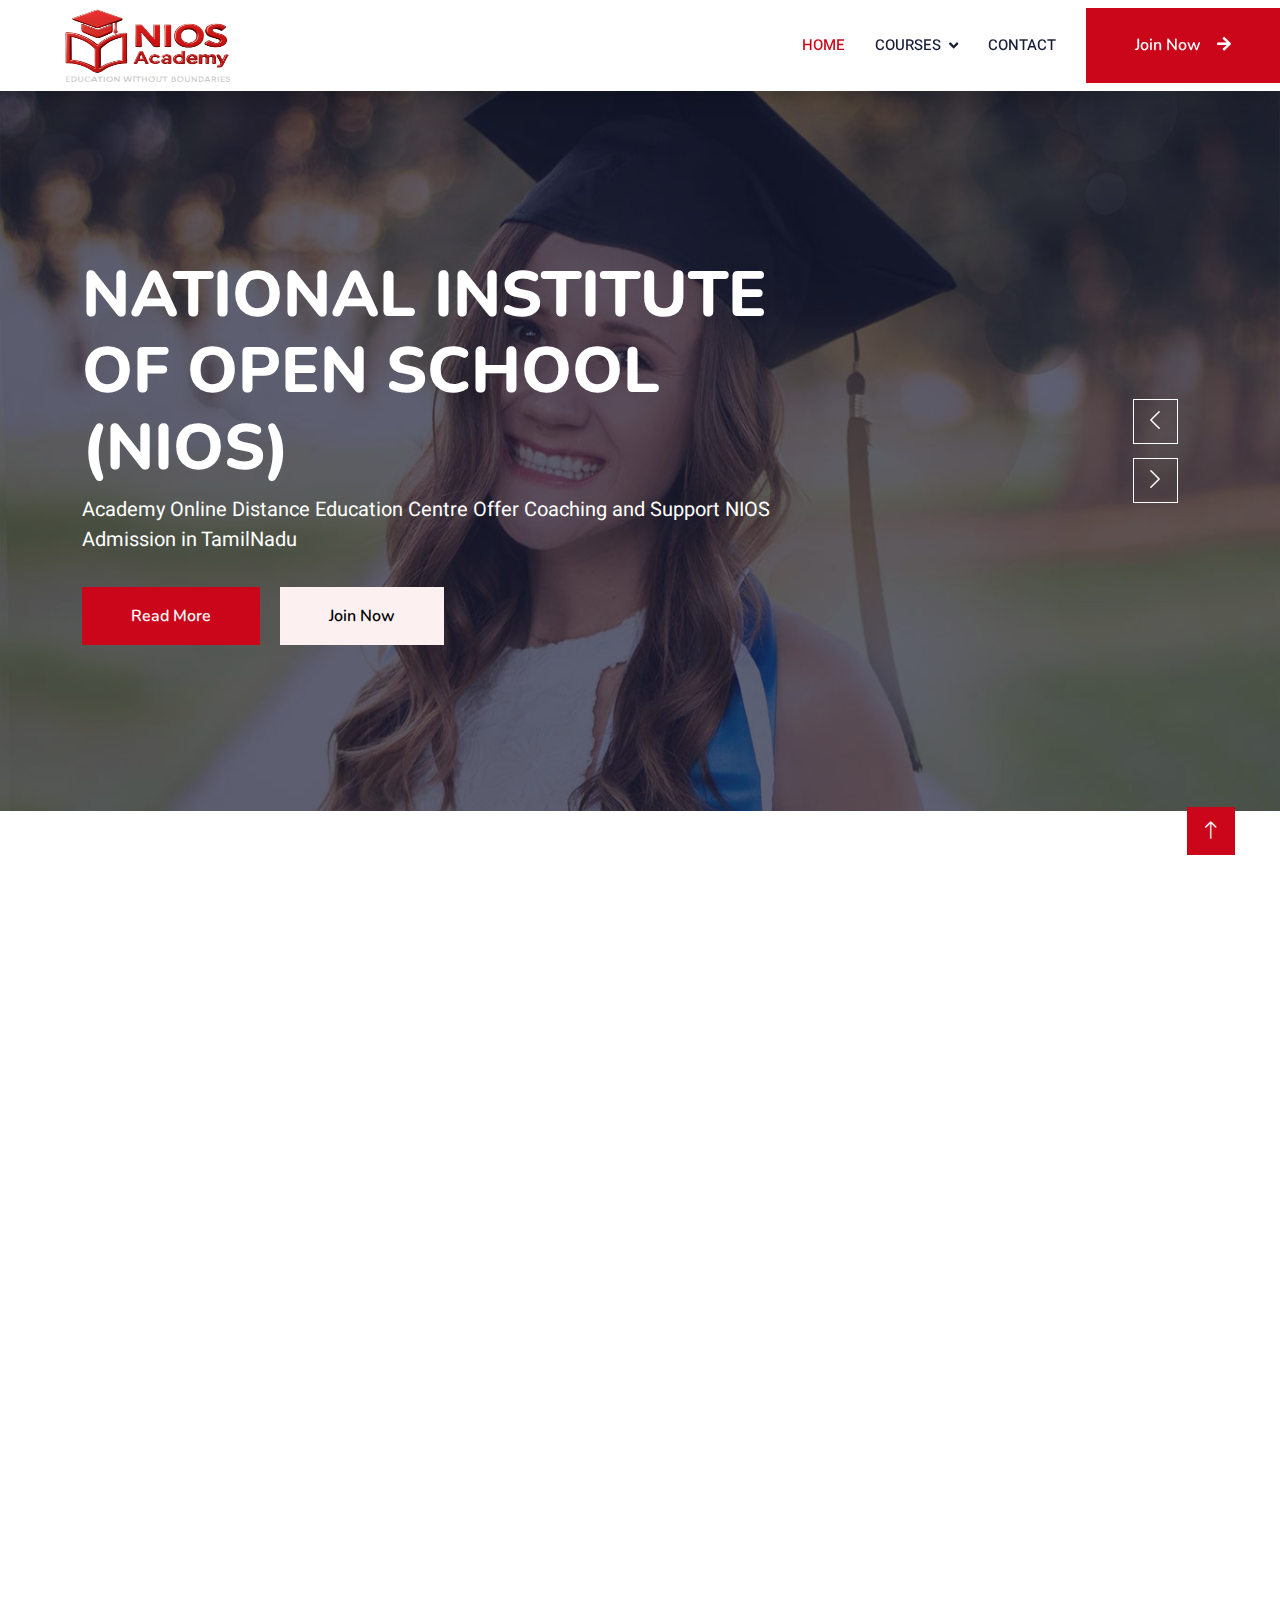
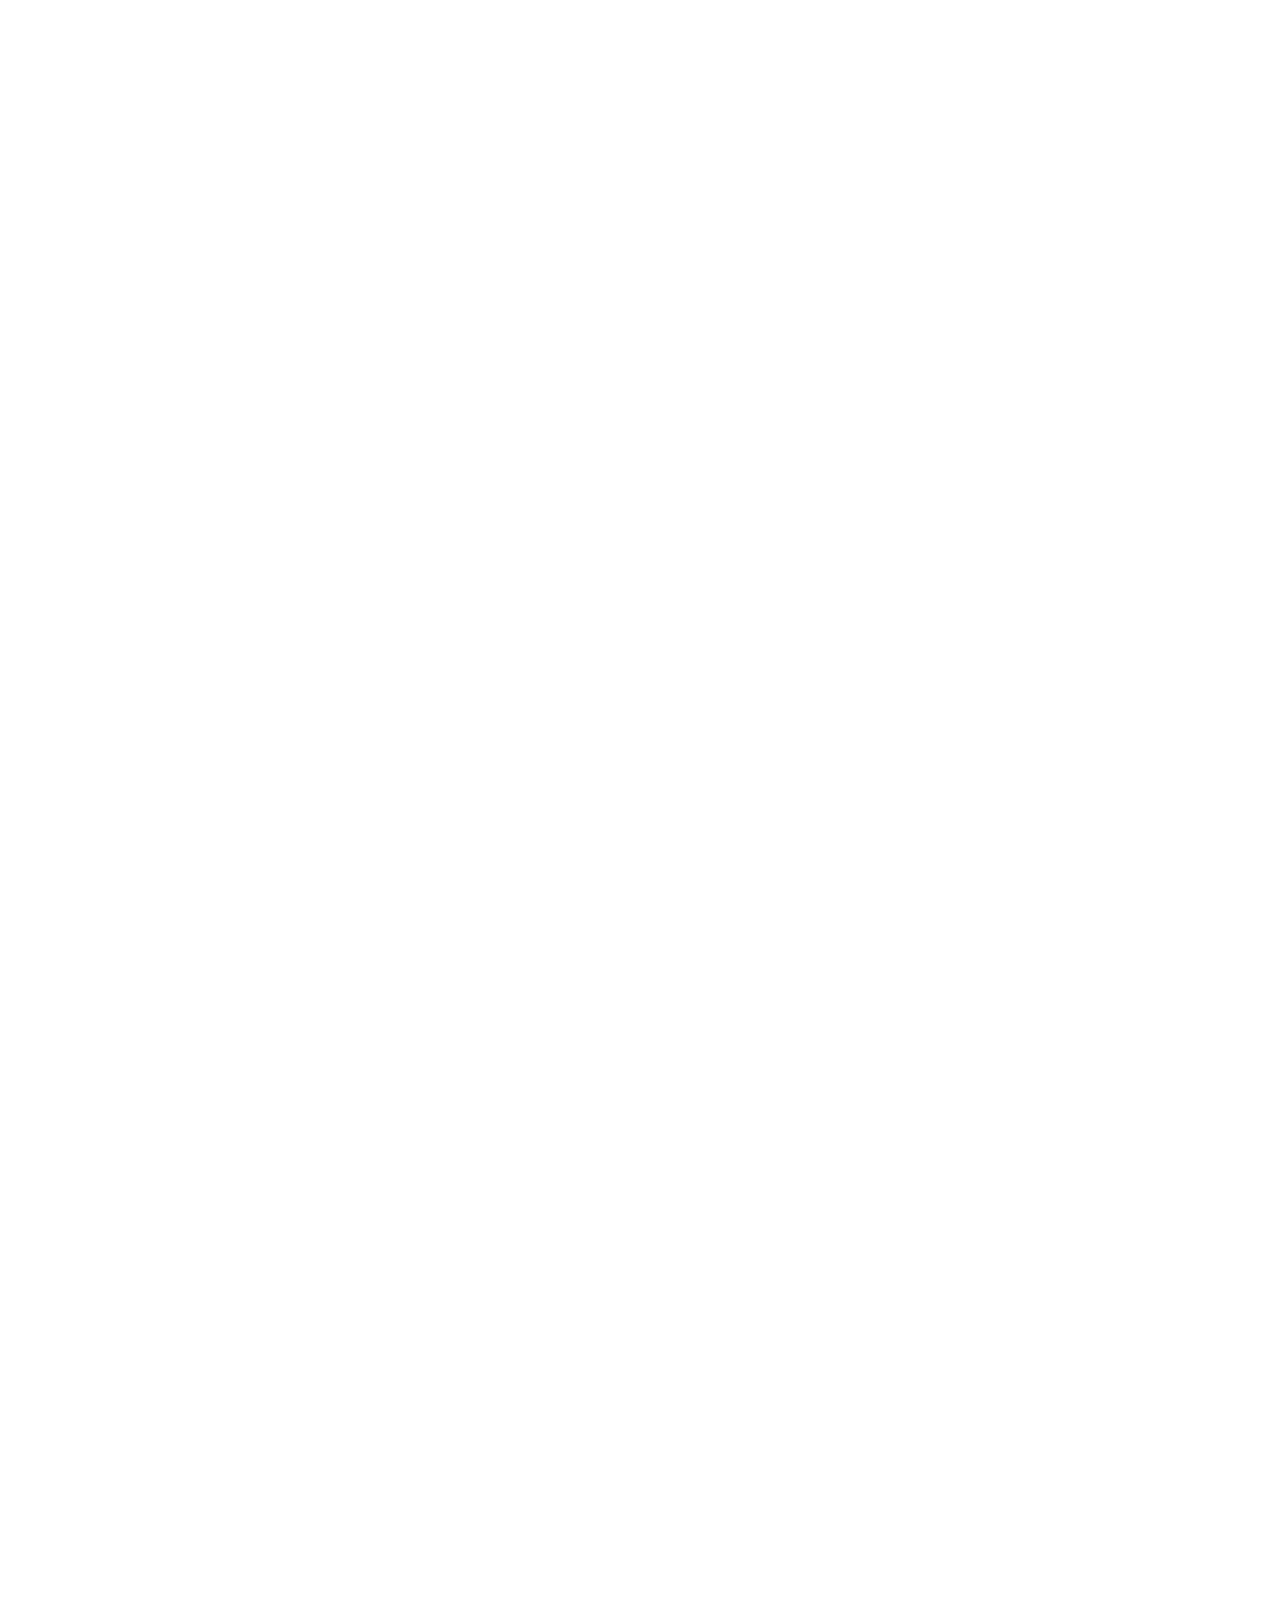
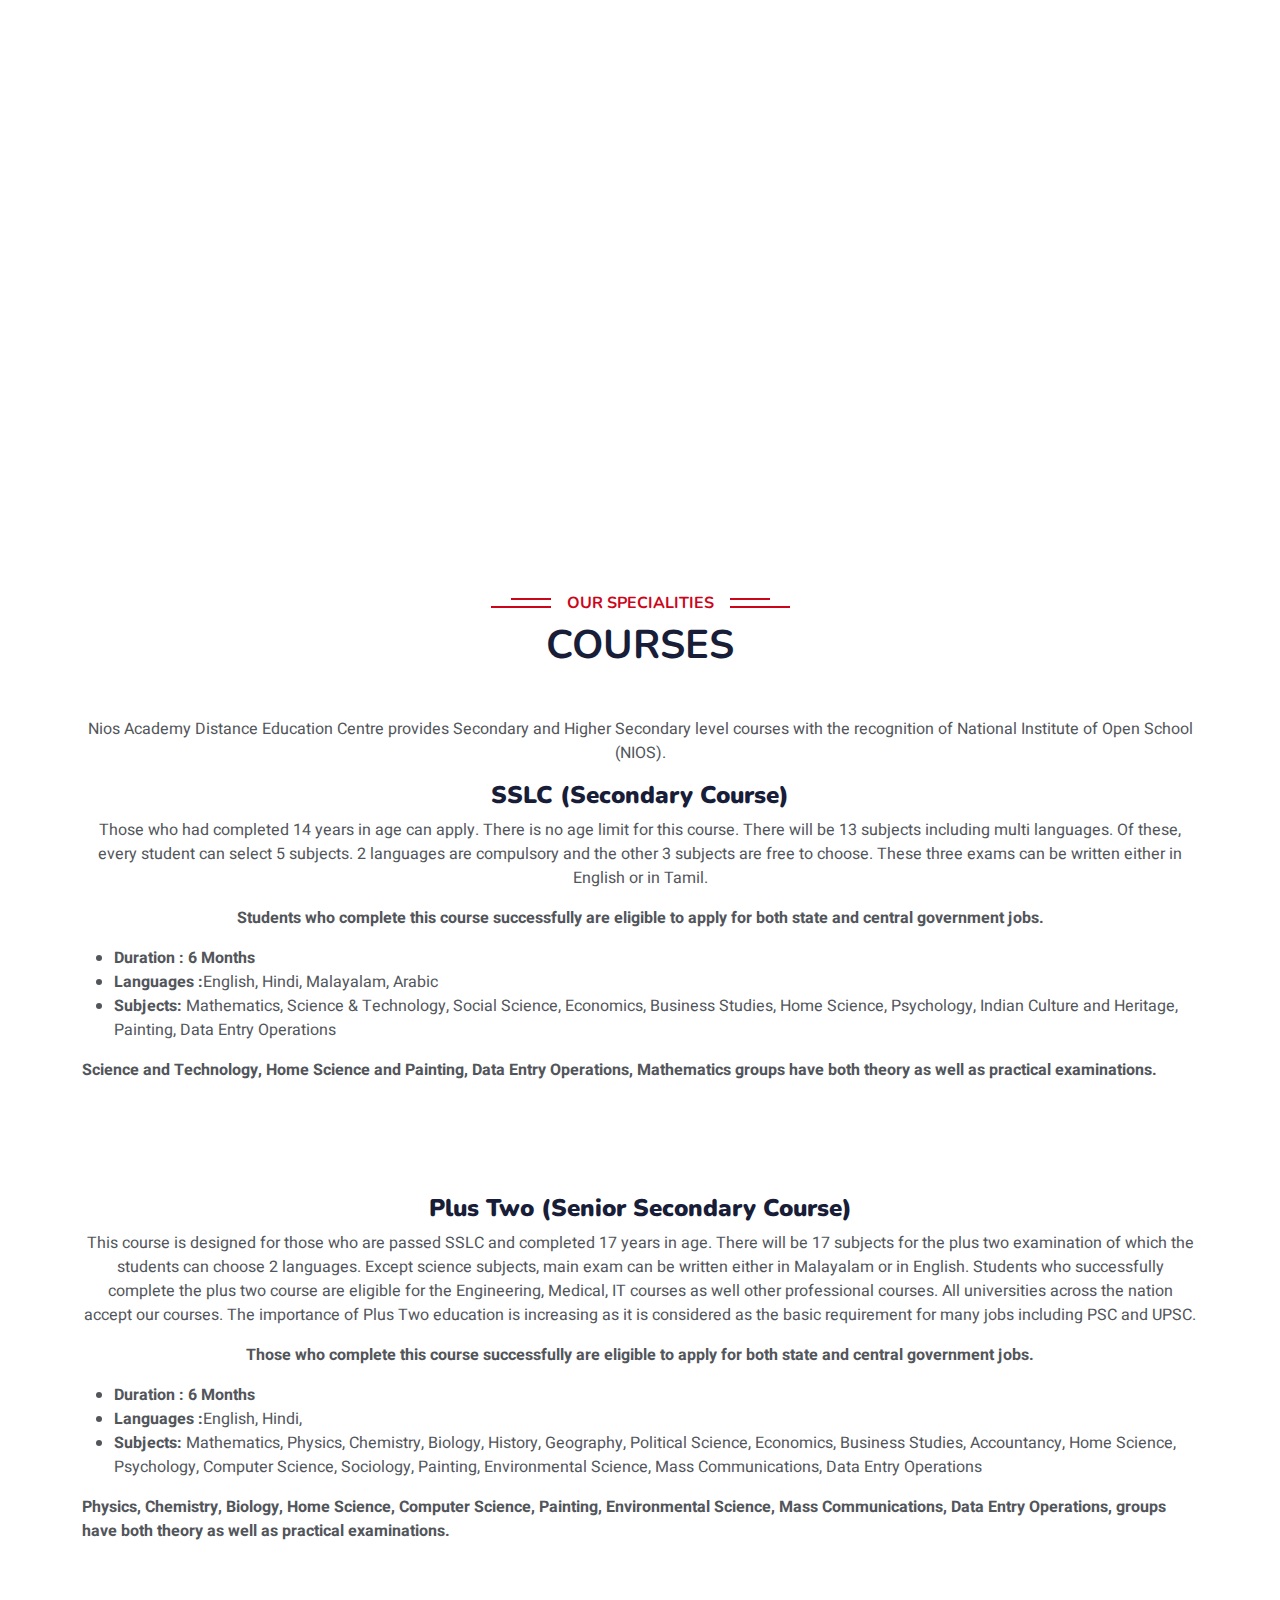
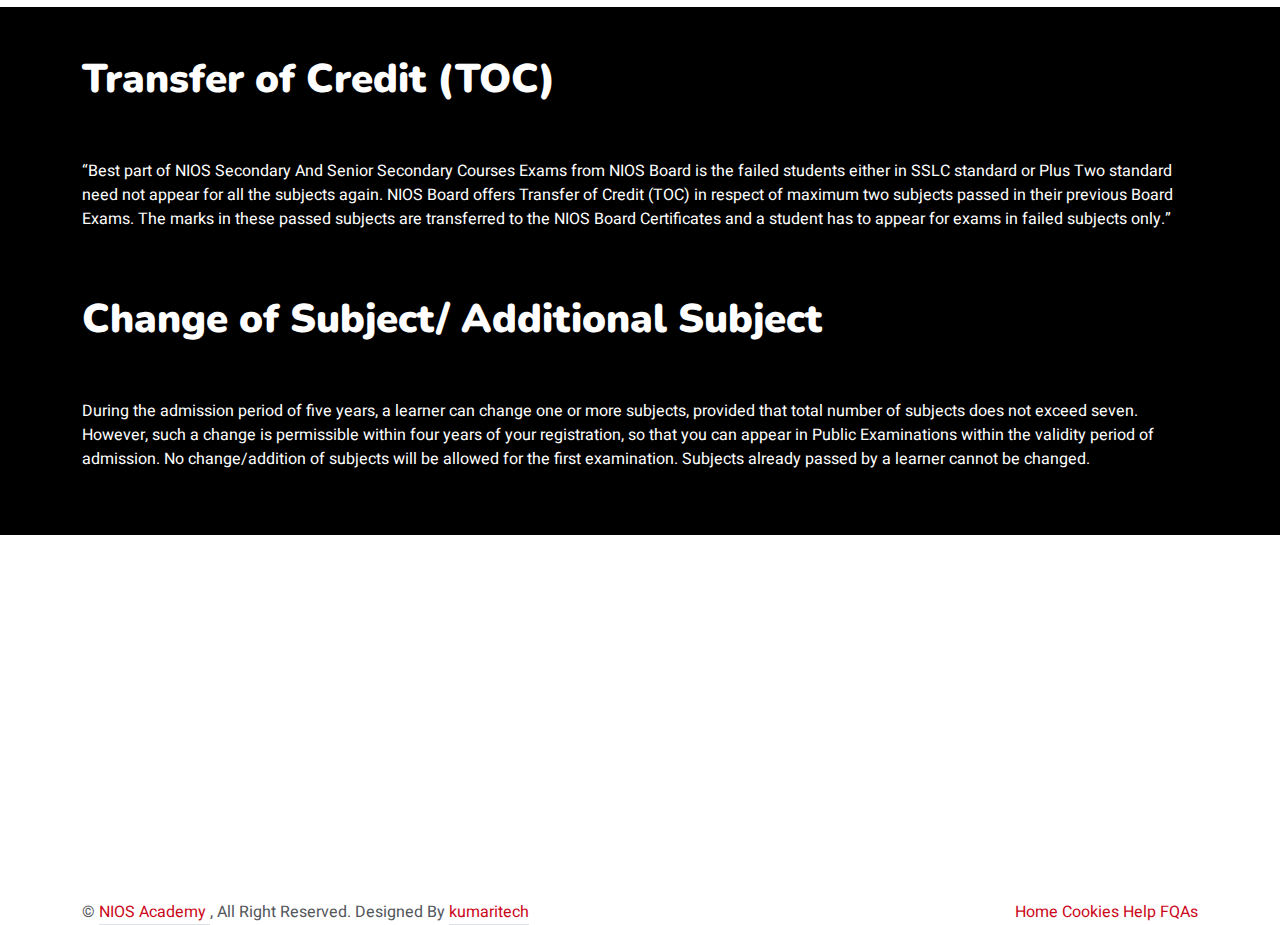
<file: index.html>
<!DOCTYPE html>
<html lang="en">

<head>
    <meta charset="utf-8">
    <title>Nios Academy</title>
    <meta content="width=device-width, initial-scale=1.0" name="viewport">
    <meta content="" name="keywords">
    <meta content="" name="description">

    <!-- Favicon -->
    <link href="img/nios-logo.png" rel="icon">

    <!-- Google Web Fonts -->
    <link rel="preconnect" href="https://fonts.googleapis.com">
    <link rel="preconnect" href="https://fonts.gstatic.com" crossorigin>
    <link href="https://fonts.googleapis.com/css2?family=Heebo:wght@400;500;600&family=Nunito:wght@600;700;800&display=swap" rel="stylesheet">

    <!-- Icon Font Stylesheet -->
    <link href="https://cdnjs.cloudflare.com/ajax/libs/font-awesome/5.10.0/css/all.min.css" rel="stylesheet">
    <link href="https://cdn.jsdelivr.net/npm/bootstrap-icons@1.4.1/font/bootstrap-icons.css" rel="stylesheet">

    <!-- Libraries Stylesheet -->
    <link href="lib/animate/animate.min.css" rel="stylesheet">
    <link href="lib/owlcarousel/assets/owl.carousel.min.css" rel="stylesheet">

    <!-- Customized Bootstrap Stylesheet -->
    <link href="css/bootstrap.min.css" rel="stylesheet">

    <!-- Template Stylesheet -->
    <link href="css/style.css" rel="stylesheet">
</head>

<body>
    <!-- Spinner Start -->
    <div id="spinner" class="show bg-white position-fixed translate-middle w-100 vh-100 top-50 start-50 d-flex align-items-center justify-content-center">
        <div class="spinner-border text-primary" style="width: 3rem; height: 3rem;" role="status">
            <span class="sr-only">Loading...</span>
        </div>
    </div>
    <!-- Spinner End -->


    <!-- Navbar Start -->
    <nav class="navbar navbar-expand-lg bg-white navbar-light shadow sticky-top p-20">
        <a href="index.html" class="navbar-brand d-flex align-items-center px-4 px-lg-5">
           <h2 class="m-0 text-primary">
                <img style="width: 200px; height: 80px;" src="./img/nios-logo.png" alt="">
            </h2>   
        </a>
        <button type="button" class="navbar-toggler me-4" data-bs-toggle="collapse" data-bs-target="#navbarCollapse">
            <span class="navbar-toggler-icon"></span>
        </button>
        <div class="collapse navbar-collapse" id="navbarCollapse">
            <div class="navbar-nav ms-auto p-4 p-lg-0">
                <a href="index.html" class="nav-item nav-link active">Home</a>
                <!-- <a href="#" class="nav-item nav-link">About</a> -->
                <!-- <a href="" class="nav-item nav-link">Courses</a> -->
                <div class="nav-item dropdown">
                    <a href="#" class="nav-link dropdown-toggle" data-bs-toggle="dropdown">Courses</a>
                    <div class="dropdown-menu fade-down m-0">
                        <a href="https://www.stjosephinstitute.in/program.html" class="dropdown-item">NIOS - 10th / 12th</a>
                        <a href="https://www.stjosephinstitute.in/program.html" class="dropdown-item">Degree</a>
                        <a href="https://www.stjosephinstitute.in/program.html" class="dropdown-item">Online UG/PG</a>
                    </div>
                </div>
                <a href="contact.html" class="nav-item nav-link">Contact</a>
            </div>
            <a href="" class="btn btn-primary py-4 px-lg-5 d-none d-lg-block">Join Now<i class="fa fa-arrow-right ms-3"></i></a>
        </div>
    </nav>
    <!-- Navbar End -->


    <!-- Carousel Start -->
    <div class="container-fluid p-0 mb-5">
        <div class="owl-carousel header-carousel position-relative">
            <div class="owl-carousel-item position-relative">
                <img class="img-fluid" src="img/carousel-1.jpg" alt="">
                <div class="position-absolute top-0 start-0 w-100 h-100 d-flex align-items-center" style="background: rgba(24, 29, 56, .7);">
                    <div class="container">
                        <div class="row justify-content-start">
                            <div class="col-sm-10 col-lg-8">
                                <!-- <h5 class="text-primary text-uppercase mb-3 animated slideInDown">Best Online Courses</h5> -->
                                <h1 class="display-3 text-white animated slideInDown">
NATIONAL INSTITUTE OF OPEN SCHOOL (NIOS)
</h1>
                                <p class="fs-5 text-white mb-4 pb-2">Academy Online Distance Education Centre Offer Coaching and Support NIOS Admission in TamilNadu</p>
                                <a href="https://www.stjosephinstitute.in/program.html" class="btn btn-primary py-md-3 px-md-5 me-3 animated slideInLeft">Read More</a>
                                <a href="" class="btn btn-light py-md-3 px-md-5 animated slideInRight">Join Now</a>
                            </div>
                        </div>
                    </div>
                </div>
            </div>
            <div class="owl-carousel-item position-relative">
                <img class="img-fluid" src="img/carousel-2.jpg" alt="">
                <div class="position-absolute top-0 start-0 w-100 h-100 d-flex align-items-center" style="background: rgba(24, 29, 56, .7);">
                    <div class="container">
                        <div class="row justify-content-start">
                         <div class="col-sm-10 col-lg-8">
                                <!-- <h5 class="text-primary text-uppercase mb-3 animated slideInDown">Best Online Courses</h5> -->
                                <h1 class="display-3 text-white animated slideInDown">
NATIONAL INSTITUTE OF OPEN SCHOOL (NIOS)
</h1>
                                <p class="fs-5 text-white mb-4 pb-2">Academy Online Distance Education Centre Offer Coaching and Support NIOS Admission in TamilNadu</p>
                                <a href="https://www.stjosephinstitute.in/program.html" class="btn btn-primary py-md-3 px-md-5 me-3 animated slideInLeft">Read More</a>
                                <a href="" class="btn btn-light py-md-3 px-md-5 animated slideInRight">Join Now</a>
                            </div>
                        </div>
                    </div>
                </div>
            </div>
        </div>
    </div>
    <!-- Carousel End -->


    <!-- Service Start -->
    <div class="container-xxl py-5">
        <div class="container">
            <div class="row g-4">
                <div class="col-lg-3 col-sm-6 wow fadeInUp" data-wow-delay="0.1s">
                    <div class="service-item text-center pt-3">
                        <div class="p-4">
                            <i class="fa fa-3x fa-graduation-cap text-primary mb-4"></i>
                            <h5 class="mb-3">Skilled Instructors</h5>
                            <p>Learn from industry experts who bring real-world experience into every lesson, ensuring you gain practical and job-ready knowledge.</p>
                        </div>
                    </div>
                </div>
                <div class="col-lg-3 col-sm-6 wow fadeInUp" data-wow-delay="0.3s">
                    <div class="service-item text-center pt-3">
                        <div class="p-4">
                            <i class="fa fa-3x fa-globe text-primary mb-4"></i>
                            <h5 class="mb-3">Online Classes</h5>
                            <p>Study anytime, anywhere with our flexible online learning platform designed for comfort, convenience, and interactive sessions.</p>
                        </div>
                    </div>
                </div>
                <div class="col-lg-3 col-sm-6 wow fadeInUp" data-wow-delay="0.5s">
                    <div class="service-item text-center pt-3">
                        <div class="p-4">
                            <i class="fa fa-3x fa-home text-primary mb-4"></i>
                            <h5 class="mb-3">Home Projects</h5>
                            <p>Apply what you learn through engaging home-based projects that strengthen your practical understanding and creativity.</p>
                        </div>
                    </div>
                </div>
                <div class="col-lg-3 col-sm-6 wow fadeInUp" data-wow-delay="0.7s">
                    <div class="service-item text-center pt-3">
                        <div class="p-4">
                            <i class="fa fa-3x fa-book-open text-primary mb-4"></i>
                            <h5 class="mb-3">Book Library</h5>
                            <p>Access a world of knowledge with our extensive online and offline library filled with study materials, guides, and reference books.</p>
                        </div>
                    </div>
                </div>
            </div>
        </div>
    </div>
    <!-- Service End -->


    <!-- About Start -->
    <div class="container-xxl py-5">
        <div class="container">
            <div class="row g-5">
                <div class="col-lg-6 wow fadeInUp" data-wow-delay="0.1s" style="min-height: 400px;">
                    <div class="position-relative h-100">
                        <img class="img-fluid position-absolute w-100 h-100" src="img/NEET_NIOS.webp" alt="" style="object-fit: cover;">
                    </div>
                </div>
                <div class="col-lg-6 wow fadeInUp" data-wow-delay="0.3s">
                    <h6 class="section-title bg-white text-start text-primary pe-3">About Us</h6>
                    <h1 class="mb-4">Welcome to Nios Academy </h1>
                    <p class="mb-4">National Institute of Open School was set up in the year November 1989. It is often abbreviated as NIOS. National Institute of Open School was known as National Open School. This is an autonomous organization following National Policy on Education 1986 by the Ministry of Education (MOE), Government of India. </p>
                    <p class="mb-4">NIOS is the best board for the students who seek admission for distance education. Along with General and Academic Courses at Secondary and Senior Secondary level, NIOS provides a number of Vocational, Life Enrichment and community-oriented courses. Also, NIOS offers Elementary level Courses via its Open Basic Education Programs (OBE).</p>
                    <div class="row gy-2 gx-4 mb-4">
                        <div class="col-sm-6">
                            <p class="mb-0"><i class="fa fa-arrow-right text-primary me-2"></i>Secondary Course</p>
                        </div>
                        <div class="col-sm-6">
                            <p class="mb-0"><i class="fa fa-arrow-right text-primary me-2"></i>    Senior Secondary Course</p>
                        </div>
                        <div class="col-sm-6">
                            <p class="mb-0"><i class="fa fa-arrow-right text-primary me-2"></i>Skilled Instructors</p>
                        </div>
                        <div class="col-sm-6">
                            <p class="mb-0"><i class="fa fa-arrow-right text-primary me-2"></i>Online Classes</p>
                        </div>
                       
                      
                    </div>
                    <a class="btn btn-primary py-3 px-5 mt-2" href="https://www.stjosephinstitute.in/program.html">Read More</a>
                </div>
            </div>
        </div>
    </div>
    <!-- About End -->


    <!-- Categories Start -->
    <div class="container-xxl py-5 category">
        <div class="container">
            <div class="text-center wow fadeInUp" data-wow-delay="0.1s">
                <h6 class="section-title bg-white text-center text-primary px-3">Categories</h6>
                <h1 class="mb-5">Courses Categories</h1>
            </div>
            <div class="row g-3">
                <div class="col-lg-7 col-md-6">
                    <div class="row g-3">
                        <div class="col-lg-12 col-md-12 wow zoomIn" data-wow-delay="0.1s">
                            <a class="position-relative d-block overflow-hidden" href="">
                                <img class="img-fluid" src="img/cat-1.jpg" alt="">
                                <div class="bg-white text-center position-absolute bottom-0 end-0 py-2 px-3" style="margin: 1px;">
                                    <h5 class="m-0">Online & Distance UG Courses</h5>
                                    <!-- <small class="text-primary">49 Courses</small> -->
                                </div>
                            </a>
                        </div>
                        <div class="col-lg-6 col-md-12 wow zoomIn" data-wow-delay="0.3s">
                            <a class="position-relative d-block overflow-hidden" href="">
                                <img class="img-fluid" src="img/cat-2.jpg" alt="">
                                <div class="bg-white text-center position-absolute bottom-0 end-0 py-2 px-3" style="margin: 1px;">
                                    <h5 class="m-0">Sr. Secondary Course</h5>
                                    <!-- <small class="text-primary">49 Courses</small> -->
                                </div>
                            </a>
                        </div>
                        <div class="col-lg-6 col-md-12 wow zoomIn" data-wow-delay="0.5s">
                            <a class="position-relative d-block overflow-hidden" href="">
                                <img class="img-fluid" src="img/cat-3.jpg" alt="">
                                <div class="bg-white text-center position-absolute bottom-0 end-0 py-2 px-3" style="margin: 1px;">
                                    <h5 class="m-0">Online & Distance PG Courses</h5>
                                    <!-- <small class="text-primary">49 Courses</small> -->
                                </div>
                            </a>
                        </div>
                    </div>
                </div>
                <div class="col-lg-5 col-md-6 wow zoomIn" data-wow-delay="0.7s" style="min-height: 350px;">
                    <a class="position-relative d-block h-100 overflow-hidden" href="">
                        <img class="img-fluid position-absolute w-100 h-100" src="img/cat-4.jpg" alt="" style="object-fit: cover;">
                        <div class="bg-white text-center position-absolute bottom-0 end-0 py-2 px-3" style="margin:  1px;">
                            <h5 class="m-0">MBA Distance & Online Universities</h5>
                            <!-- <small class="text-primary">49 Courses</small> -->
                        </div>
                    </a>
                </div>
            </div>
        </div>
    </div>
    <!-- Categories Start -->


    <!-- Courses Start -->
    <div class="container-xxl py-5">
        <div class="container">
            <div class="text-center wow fadeInUp" data-wow-delay="0.1s">
                <h6 class="section-title bg-white text-center text-primary px-3">Courses</h6>
                <h1 class="mb-5">Popular Courses</h1>
            </div>
            <div class="row g-4 justify-content-center">
                <div class="col-lg-4 col-md-6 wow fadeInUp" data-wow-delay="0.1s">
                    <div class="course-item bg-light">
                        <div class="position-relative overflow-hidden">
                            <img class="img-fluid" src="img/course-1.jpg" alt="">
                            <div class="w-100 d-flex justify-content-center position-absolute bottom-0 start-0 mb-4">
                                <a href="https://www.stjosephinstitute.in/program.html" class="flex-shrink-0 btn btn-sm btn-primary px-3 border-end" style="border-radius: 30px 0 0 30px;">Read More</a>
                                <a href="#" class="flex-shrink-0 btn btn-sm btn-primary px-3" style="border-radius: 0 30px 30px 0;">Join Now</a>
                            </div>
                        </div>
                        <div class="text-center p-4 pb-0">
                            <h3 class="mb-0">SSLC (10th Standard)</h3>
                            <div class="mb-3">
                                <small class="fa fa-star text-primary"></small>
                                <small class="fa fa-star text-primary"></small>
                                <small class="fa fa-star text-primary"></small>
                                <small class="fa fa-star text-primary"></small>
                                <small class="fa fa-star text-primary"></small>
                                <small>(320)</small>
                            </div>
                            <h5 class="mb-4">Build a strong foundation for your future with flexible learning options designed to help you complete your secondary education successfully.</h5>
                        </div>
                        <div class="d-flex border-top">
                            <small class="flex-fill text-center border-end py-2"><i class="fa fa-user-tie text-primary me-2"></i>Mr.Kumar</small>
                            <small class="flex-fill text-center border-end py-2"><i class="fa fa-clock text-primary me-2"></i>6 Month</small>
                            <small class="flex-fill text-center py-2"><i class="fa fa-user text-primary me-2"></i>320 Students</small>
                        </div>
                    </div>
                </div>
                <div class="col-lg-4 col-md-6 wow fadeInUp" data-wow-delay="0.3s">
                    <div class="course-item bg-light">
                        <div class="position-relative overflow-hidden">
                            <img class="img-fluid" src="img/course-2.jpg" alt="">
                            <div class="w-100 d-flex justify-content-center position-absolute bottom-0 start-0 mb-4">
                                <a href="https://www.stjosephinstitute.in/program.html" class="flex-shrink-0 btn btn-sm btn-primary px-3 border-end" style="border-radius: 30px 0 0 30px;">Read More</a>
                                <a href="#" class="flex-shrink-0 btn btn-sm btn-primary px-3" style="border-radius: 0 30px 30px 0;">Join Now</a>
                            </div>
                        </div>
                        <div class="text-center p-4 pb-0">
                            <h3 class="mb-0">HSC (12th Standard)</h3>
                            <div class="mb-3">
                                <small class="fa fa-star text-primary"></small>
                                <small class="fa fa-star text-primary"></small>
                                <small class="fa fa-star text-primary"></small>
                                <small class="fa fa-star text-primary"></small>
                                <small class="fa fa-star text-primary"></small>
                                <small>(312)</small>
                            </div>
                            <h5 class="mb-4">Take the next big step toward higher studies or career goals with recognized higher secondary courses that fit your schedule.</h5>
                        </div>
                        <div class="d-flex border-top">
                            <small class="flex-fill text-center border-end py-2"><i class="fa fa-user-tie text-primary me-2"></i>Ms Kaviya </small>
                            <small class="flex-fill text-center border-end py-2"><i class="fa fa-clock text-primary me-2"></i>6 Month</small>
                            <small class="flex-fill text-center py-2"><i class="fa fa-user text-primary me-2"></i>436 Students</small>
                        </div>
                    </div>
                </div>
                <div class="col-lg-4 col-md-6 wow fadeInUp" data-wow-delay="0.5s">
                    <div class="course-item bg-light">
                        <div class="position-relative overflow-hidden">
                            <img class="img-fluid" src="img/course-3.jpg" alt="">
                            <div class="w-100 d-flex justify-content-center position-absolute bottom-0 start-0 mb-4">
                                <a href="https://www.stjosephinstitute.in/program.html" class="flex-shrink-0 btn btn-sm btn-primary px-3 border-end" style="border-radius: 30px 0 0 30px;">Read More</a>
                                <a href="#" class="flex-shrink-0 btn btn-sm btn-primary px-3" style="border-radius: 0 30px 30px 0;">Join Now</a>
                            </div>
                        </div>
                        <div class="text-center p-4 pb-0">
                            <h3 class="mb-0">Online Degree (UG)& PG</h3>
                            <div class="mb-3">
                                <small class="fa fa-star text-primary"></small>
                                <small class="fa fa-star text-primary"></small>
                                <small class="fa fa-star text-primary"></small>
                                <small class="fa fa-star text-primary"></small>
                                <small class="fa fa-star text-primary"></small>
                                <small>(211)</small>
                            </div>
                            <h5 class="mb-4">Learn at your own pace with flexible online undergraduate and postgraduate programs offered by reputed universities—gain valuable skills and recognized qualifications from the comfort of your home.</h5>
                        </div>
                        <div class="d-flex border-top">
                            <small class="flex-fill text-center border-end py-2"><i class="fa fa-user-tie text-primary me-2"></i>Ms Jani</small>
                            <small class="flex-fill text-center border-end py-2"><i class="fa fa-clock text-primary me-2"></i>1 Year</small>
                            <small class="flex-fill text-center py-2"><i class="fa fa-user text-primary me-2"></i>153 Students</small>
                        </div>
                    </div>
                </div>
            </div>
        </div>
    </div>
    <!-- Courses End -->


    <!-- Team Start -->
    <!-- <div class="container-xxl py-5">
        <div class="container">
            <div class="text-center wow fadeInUp" data-wow-delay="0.1s">
                <h6 class="section-title bg-white text-center text-primary px-3">Instructors</h6>
                <h1 class="mb-5">Expert Instructors</h1>
            </div>
            <div class="row g-4">
                <div class="col-lg-3 col-md-6 wow fadeInUp" data-wow-delay="0.1s">
                    <div class="team-item bg-light">
                        <div class="overflow-hidden">
                            <img class="img-fluid" src="img/team-1.jpg" alt="">
                        </div>
                        <div class="position-relative d-flex justify-content-center" style="margin-top: -23px;">
                            <div class="bg-light d-flex justify-content-center pt-2 px-1">
                                <a class="btn btn-sm-square btn-primary mx-1" href=""><i class="fab fa-facebook-f"></i></a>
                                <a class="btn btn-sm-square btn-primary mx-1" href=""><i class="fab fa-twitter"></i></a>
                                <a class="btn btn-sm-square btn-primary mx-1" href=""><i class="fab fa-instagram"></i></a>
                            </div>
                        </div>
                        <div class="text-center p-4">
                            <h5 class="mb-0">Instructor Name</h5>
                            <small>Designation</small>
                        </div>
                    </div>
                </div>
                <div class="col-lg-3 col-md-6 wow fadeInUp" data-wow-delay="0.3s">
                    <div class="team-item bg-light">
                        <div class="overflow-hidden">
                            <img class="img-fluid" src="img/team-2.jpg" alt="">
                        </div>
                        <div class="position-relative d-flex justify-content-center" style="margin-top: -23px;">
                            <div class="bg-light d-flex justify-content-center pt-2 px-1">
                                <a class="btn btn-sm-square btn-primary mx-1" href=""><i class="fab fa-facebook-f"></i></a>
                                <a class="btn btn-sm-square btn-primary mx-1" href=""><i class="fab fa-twitter"></i></a>
                                <a class="btn btn-sm-square btn-primary mx-1" href=""><i class="fab fa-instagram"></i></a>
                            </div>
                        </div>
                        <div class="text-center p-4">
                            <h5 class="mb-0">Instructor Name</h5>
                            <small>Designation</small>
                        </div>
                    </div>
                </div>
                <div class="col-lg-3 col-md-6 wow fadeInUp" data-wow-delay="0.5s">
                    <div class="team-item bg-light">
                        <div class="overflow-hidden">
                            <img class="img-fluid" src="img/team-3.jpg" alt="">
                        </div>
                        <div class="position-relative d-flex justify-content-center" style="margin-top: -23px;">
                            <div class="bg-light d-flex justify-content-center pt-2 px-1">
                                <a class="btn btn-sm-square btn-primary mx-1" href=""><i class="fab fa-facebook-f"></i></a>
                                <a class="btn btn-sm-square btn-primary mx-1" href=""><i class="fab fa-twitter"></i></a>
                                <a class="btn btn-sm-square btn-primary mx-1" href=""><i class="fab fa-instagram"></i></a>
                            </div>
                        </div>
                        <div class="text-center p-4">
                            <h5 class="mb-0">Instructor Name</h5>
                            <small>Designation</small>
                        </div>
                    </div>
                </div>
                <div class="col-lg-3 col-md-6 wow fadeInUp" data-wow-delay="0.7s">
                    <div class="team-item bg-light">
                        <div class="overflow-hidden">
                            <img class="img-fluid" src="img/team-4.jpg" alt="">
                        </div>
                        <div class="position-relative d-flex justify-content-center" style="margin-top: -23px;">
                            <div class="bg-light d-flex justify-content-center pt-2 px-1">
                                <a class="btn btn-sm-square btn-primary mx-1" href=""><i class="fab fa-facebook-f"></i></a>
                                <a class="btn btn-sm-square btn-primary mx-1" href=""><i class="fab fa-twitter"></i></a>
                                <a class="btn btn-sm-square btn-primary mx-1" href=""><i class="fab fa-instagram"></i></a>
                            </div>
                        </div>
                        <div class="text-center p-4">
                            <h5 class="mb-0">Instructor Name</h5>
                            <small>Designation</small>
                        </div>
                    </div>
                </div>
            </div>
        </div>
    </div> -->
    <!-- Team End -->


    <!-- Testimonial Start -->
    <div class="container-xxl py-5 wow fadeInUp" data-wow-delay="0.1s">
        <div class="container">
            <div class="text-center">
                <h6 class="section-title bg-white text-center text-primary px-3">Admission </h6>
                <h1 class="mb-5">NIOS Admission In TamilNadu</h1>
                <p>
                    National Institute Of Open Schooling (NIOS) is the best board for Distance Education. Academia Offers Best NIOS Online admission in Kerala. NIOS is the best board for the students who seek admission for distance education. Along with General and Academic Courses at Secondary and Senior Secondary Level. Both SSLC and Plus Two can be done as correspondence courses. It can be done as part time course as well as distant education course. Those who cannot attend regular classes can do home study.
                </p>
            </div>
            <div class="owl-carousel testimonial-carousel position-relative">
                
            
            </div>
        </div>
    </div>

     <div class="container-xxl py-5 " data-wow-delay="0.1s">
        <div class="container">
            <div class="text-center">
                <h6 class="section-title bg-white text-center text-primary px-3">OUR SPECIALITIES </h6>
                <h1 class="mb-5">COURSES</h1>
                <p>
                Nios Academy Distance Education Centre provides Secondary and Higher Secondary level courses with the recognition of National Institute of Open School (NIOS).   
                </p>
                <h4><b>    SSLC (Secondary Course)</b></h4>
                <p>
Those who had completed 14 years in age can apply. There is no age limit for this course. There will be 13 subjects including multi languages. Of these, every student can select 5 subjects. 2 languages are compulsory and the other 3 subjects are free to choose. These three exams can be written either in English or in Tamil.
                </p>
                
                <p><b>Students who complete this course successfully are eligible to apply for both state and central government jobs.</b></p>
            </div>
            <div class="">
                <ul>
                    <li><b>Duration :  6 Months</b></li>
                    <li><b>Languages :</b>English, Hindi, Malayalam, Arabic</li>
                    <li><b>Subjects: </b>Mathematics, Science &amp; Technology, Social Science, Economics, Business Studies, Home Science, Psychology, Indian Culture and Heritage, Painting, Data Entry Operations</li>
                     </ul>
                     <p><b>Science and Technology, Home Science and Painting, Data Entry Operations, Mathematics groups have both theory as well as practical examinations.</b></p>
            
            </div>
        </div>
    </div>

    <div class="container-xxl py-5 " data-wow-delay="0.1s">
        <div class="container">
            <div class="text-center">
                
              
                <h4><b>   

    Plus Two (Senior Secondary Course)

</b></h4>
                <p>
This course is designed for those who are passed SSLC and completed 17 years in age. There will be 17 subjects for the plus two examination of which the students can choose 2 languages. Except science subjects, main exam can be written either in Malayalam or in English. Students who successfully complete the plus two course are eligible for the Engineering, Medical, IT courses as well other professional courses. All universities across the nation accept our courses. The importance of Plus Two education is increasing as it is considered as the basic requirement for many jobs including PSC and UPSC. 
                </p>
                
                <p><b>
                    Those who complete this course successfully are eligible to apply for both state and central government jobs.
                </b></p>
            </div>
            <div class="">
                <ul>
                    <li><b>Duration :  6 Months</b></li>
                    <li><b>Languages :</b>English, Hindi, </li>
                    <li><b>Subjects: </b>Mathematics, Physics, Chemistry, Biology, History, Geography, Political Science, Economics, Business Studies, Accountancy, Home Science, Psychology, Computer Science, Sociology, Painting, Environmental Science, Mass Communications, Data Entry Operations</li>
                     </ul>
                     <p><b>Physics, Chemistry, Biology, Home Science, Computer Science, Painting, Environmental Science, Mass Communications, Data Entry Operations,  groups have both theory as well as practical examinations.</b></p>
            
            </div>
        </div>
    </div>
    <!-- Testimonial End -->
     
    <section class="bg-img">
<div class="elementor-background-overlay"></div>
        <div class="container-xxl py-5">
                <div class="container">
                    <div class="row g-5">
                        <h2 style="font-size: 40px; color: #fff;"><b>Transfer of Credit (TOC)</b></h2>
                        <p style="color: #fff;">
                            “Best part of NIOS Secondary And Senior Secondary Courses Exams from NIOS Board is the failed students either in SSLC standard or Plus Two standard need not appear for all the subjects again. NIOS Board offers Transfer of Credit (TOC) in respect of maximum two subjects passed in their previous Board Exams. The marks in these passed subjects are transferred to the NIOS Board Certificates and a student has to appear for exams in failed subjects only.”
                        </p>
                        <br>
                        <h2 style="font-size: 40px; color: #fff;"><b>Change of Subject/ Additional Subject</b></h2>
<p style="color: #fff;">
    During the admission period of five years, a learner can change one or more subjects, provided that total number of subjects does not exceed seven. However, such a change is permissible within four years of your registration, so that you can appear in Public Examinations within the validity period of admission. No change/addition of subjects will be allowed for the first examination. Subjects already passed by a learner cannot be changed.
</p>
                    </div>
                </div>
            </div>
    </section>


    <!-- Footer Start -->
    <div class="container-fluid bg-dark text-light footer pt-5 mt-5 wow fadeIn" data-wow-delay="0.1s">
        <div class="container py-5">
            <div class="row g-5">
                <!-- <div class="col-lg-3 col-md-6">
                    <h4 class="text-white mb-3">Quick Link</h4>
                    <a class="btn btn-link" href="">About Us</a>
                    <a class="btn btn-link" href="">Contact Us</a>
                    <a class="btn btn-link" href="">Privacy Policy</a>
                    <a class="btn btn-link" href="">Terms & Condition</a>
                    <a class="btn btn-link" href="">FAQs & Help</a>
                </div> -->
                <div class="col-lg-6 col-md-6">
                    <h4 class="text-white mb-3">Contact</h4>
                    <p class="mb-2"><i class="fa fa-map-marker-alt me-3"></i>
                  NIOS Academy THUCKALAY
                  <br>
                  UNIVERSITY DISTANCE AND ONLINE EDUCATION CENTRE-THUCKALAY 
                        <br>பல்கலைக்கழக தொலைதூர மற்றும் இணைய வழி கல்வி மையம் <br>

20/69,
Opp Bus Stand,
Near Arumugam Stores,
Main Road,
Thuckalay - 629175     
                    </p>
                   
                   
                   
                </div>
                <div class="col-lg-3 col-md-6">
                    <h4 class="text-white mb-3">Gallery</h4>
                    <div class="row g-2 pt-2">
                        <div class="col-4">
                            <img class="img-fluid bg-light p-1" src="img/course-1.jpg" alt="">
                        </div>
                        <div class="col-4">
                            <img class="img-fluid bg-light p-1" src="img/course-2.jpg" alt="">
                        </div>
                        <div class="col-4">
                            <img class="img-fluid bg-light p-1" src="img/course-3.jpg" alt="">
                        </div>
                        <div class="col-4">
                            <img class="img-fluid bg-light p-1" src="img/course-2.jpg" alt="">
                        </div>
                        <div class="col-4">
                            <img class="img-fluid bg-light p-1" src="img/course-3.jpg" alt="">
                        </div>
                        <div class="col-4">
                            <img class="img-fluid bg-light p-1" src="img/course-1.jpg" alt="">
                        </div>
                    </div>
                </div>
                <div class="col-lg-3 col-md-6">
                     <p class="mb-2"><i class="fa fa-phone-alt me-3"></i>For Enquiry: +91 9994207721 </p>
 <p class="mb-2"><i class="fa fa-envelope me-3"></i>niosacaofficial@gmail.com </p>
  <div class="d-flex pt-2">
                        <a class="btn btn-outline-light btn-social" href=""><i class="fab fa-twitter"></i></a>
                        <a class="btn btn-outline-light btn-social" href=""><i class="fab fa-facebook-f"></i></a>
                        <a class="btn btn-outline-light btn-social" href=""><i class="fab fa-youtube"></i></a>
                        <a class="btn btn-outline-light btn-social" href=""><i class="fab fa-linkedin-in"></i></a>
                    </div>

                    
                    </div>
                </div>
            </div>
        </div>
        <div class="container">
            <div class="copyright">
                <div class="row">
                    <div class="col-md-6 text-center text-md-start mb-3 mb-md-0">
                        &copy; <a class="border-bottom" href="#">NIOS Academy </a>, All Right Reserved.

                        <!--/*** This template is free as long as you keep the footer author’s credit link/attribution link/backlink. If you'd like to use the template without the footer author’s credit link/attribution link/backlink, you can purchase the Credit Removal License from "https://kumaritech.com/credit-removal". Thank you for your support. ***/-->
                        Designed By <a class="border-bottom" href="https://kumaritech.com">kumaritech</a><br>
                        
                    </div>
                    <div class="col-md-6 text-center text-md-end">
                        <div class="footer-menu">
                            <a href="">Home</a>
                            <a href="">Cookies</a>
                            <a href="">Help</a>
                            <a href="">FQAs</a>
                        </div>
                    </div>
                </div>
            </div>
        </div>
    <!-- </div> -->
    <!-- Footer End -->


    <!-- Back to Top -->
    <a href="#" class="btn btn-lg btn-primary btn-lg-square back-to-top"><i class="bi bi-arrow-up"></i></a>


    <!-- JavaScript Libraries -->
    <script src="https://code.jquery.com/jquery-3.4.1.min.js"></script>
    <script src="https://cdn.jsdelivr.net/npm/bootstrap@5.0.0/dist/js/bootstrap.bundle.min.js"></script>
    <script src="lib/wow/wow.min.js"></script>
    <script src="lib/easing/easing.min.js"></script>
    <script src="lib/waypoints/waypoints.min.js"></script>
    <script src="lib/owlcarousel/owl.carousel.min.js"></script>

    <!-- Template Javascript -->
    <script src="js/main.js"></script>
</body>

</html>
</file>
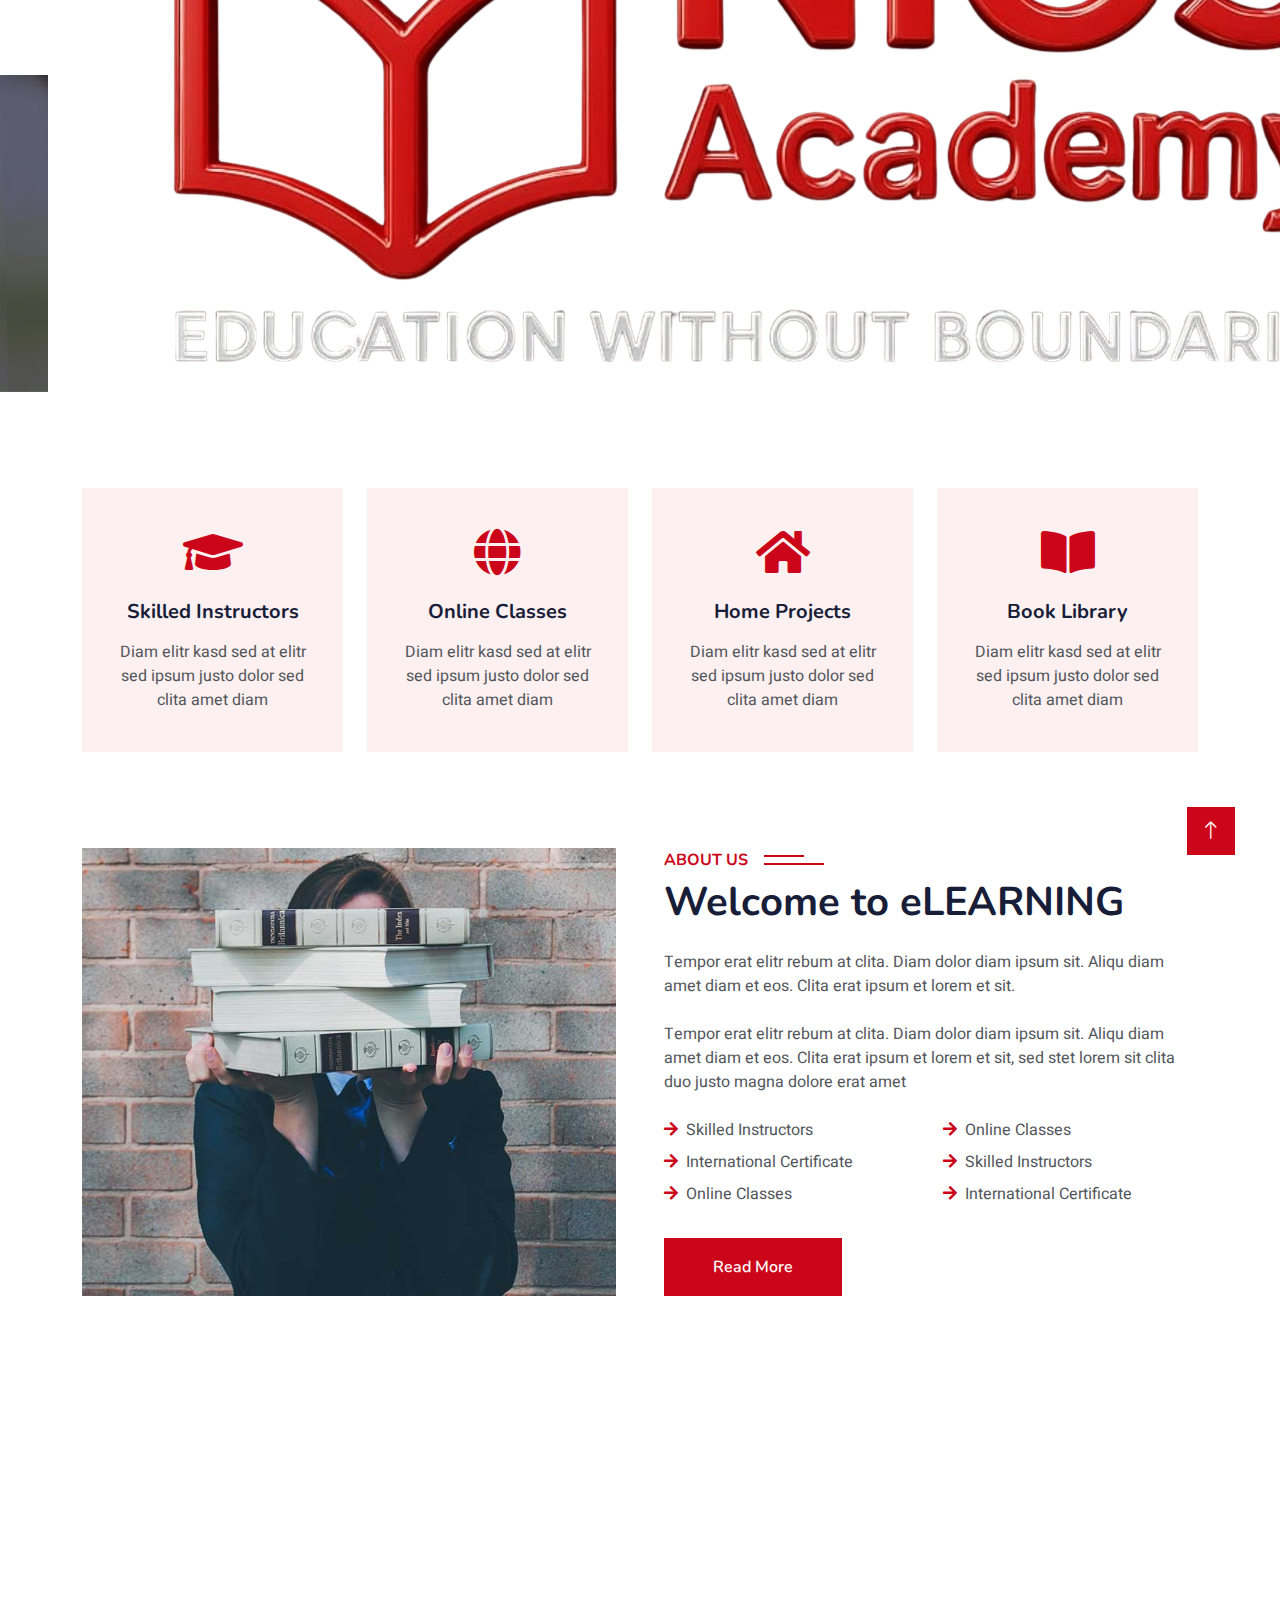
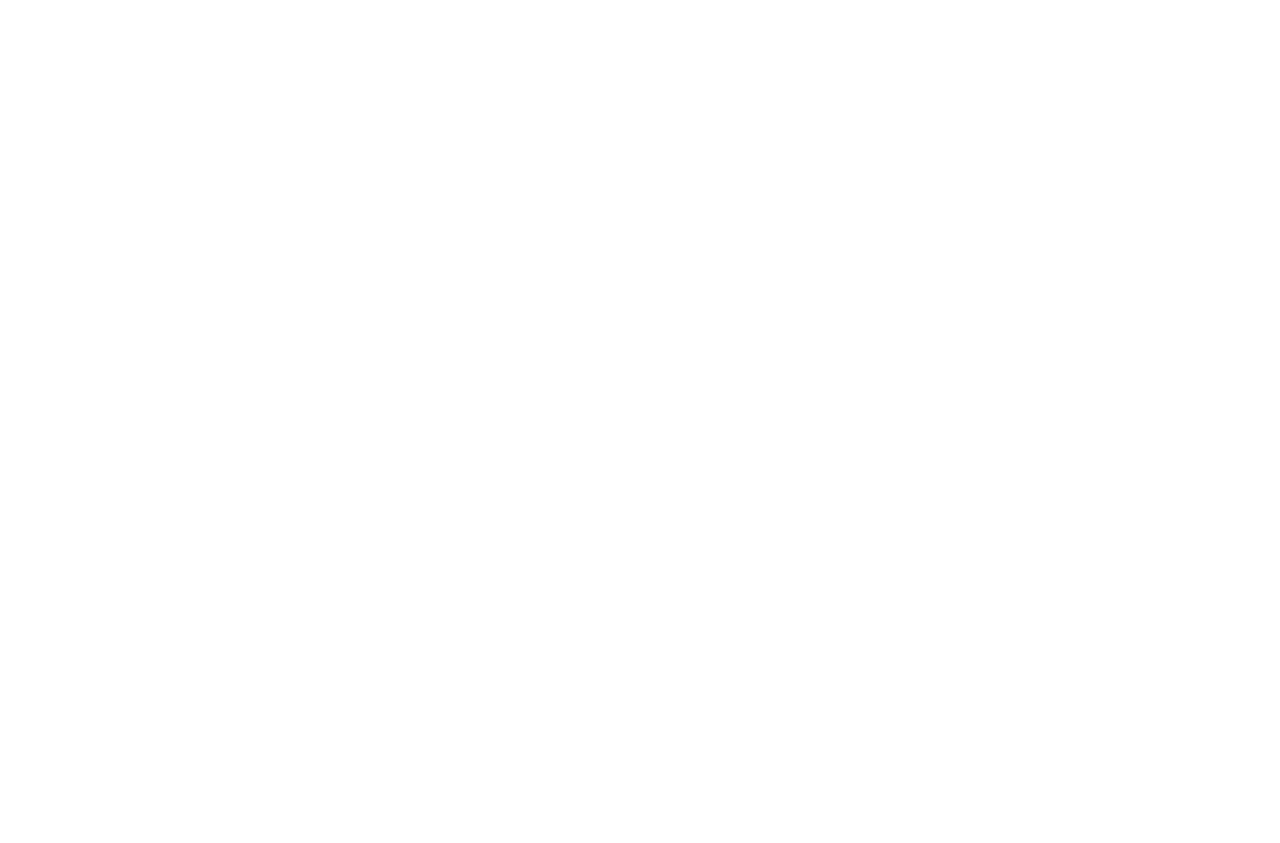
<file: about.html>
<!DOCTYPE html>
<html lang="en">

<head>
    <meta charset="utf-8">
    <title>eLEARNING - eLearning HTML Template</title>
    <meta content="width=device-width, initial-scale=1.0" name="viewport">
    <meta content="" name="keywords">
    <meta content="" name="description">

    <!-- Favicon -->
    <link href="img/favicon.ico" rel="icon">

    <!-- Google Web Fonts -->
    <link rel="preconnect" href="https://fonts.googleapis.com">
    <link rel="preconnect" href="https://fonts.gstatic.com" crossorigin>
    <link href="https://fonts.googleapis.com/css2?family=Heebo:wght@400;500;600&family=Nunito:wght@600;700;800&display=swap" rel="stylesheet">

    <!-- Icon Font Stylesheet -->
    <link href="https://cdnjs.cloudflare.com/ajax/libs/font-awesome/5.10.0/css/all.min.css" rel="stylesheet">
    <link href="https://cdn.jsdelivr.net/npm/bootstrap-icons@1.4.1/font/bootstrap-icons.css" rel="stylesheet">

    <!-- Libraries Stylesheet -->
    <link href="lib/animate/animate.min.css" rel="stylesheet">
    <link href="lib/owlcarousel/assets/owl.carousel.min.css" rel="stylesheet">

    <!-- Customized Bootstrap Stylesheet -->
    <link href="css/bootstrap.min.css" rel="stylesheet">

    <!-- Template Stylesheet -->
    <link href="css/style.css" rel="stylesheet">
</head>

<body>
    <!-- Spinner Start -->
    <div id="spinner" class="show bg-white position-fixed translate-middle w-100 vh-100 top-50 start-50 d-flex align-items-center justify-content-center">
        <div class="spinner-border text-primary" style="width: 3rem; height: 3rem;" role="status">
            <span class="sr-only">Loading...</span>
        </div>
    </div>
    <!-- Spinner End -->


    <!-- Navbar Start -->
    <nav class="navbar navbar-expand-lg bg-white navbar-light shadow sticky-top p-0">
        <a href="index.html" class="navbar-brand d-flex align-items-center px-4 px-lg-5">
             <h2 class="m-0 text-primary">
                <img src="./img/nios-logo.png" alt="">
            </h2>
        </a>
        <button type="button" class="navbar-toggler me-4" data-bs-toggle="collapse" data-bs-target="#navbarCollapse">
            <span class="navbar-toggler-icon"></span>
        </button>
        <div class="collapse navbar-collapse" id="navbarCollapse">
            <div class="navbar-nav ms-auto p-4 p-lg-0">
                <a href="index.html" class="nav-item nav-link">Home</a>
                <a href="about.html" class="nav-item nav-link active">About</a>
                <a href="courses.html" class="nav-item nav-link">Courses</a>
                <div class="nav-item dropdown">
                    <a href="#" class="nav-link dropdown-toggle" data-bs-toggle="dropdown">Pages</a>
                    <div class="dropdown-menu fade-down m-0">
                        <a href="team.html" class="dropdown-item">Our Team</a>
                        <a href="testimonial.html" class="dropdown-item">Testimonial</a>
                        <a href="404.html" class="dropdown-item">404 Page</a>
                    </div>
                </div>
                <a href="contact.html" class="nav-item nav-link">Contact</a>
            </div>
            <a href="" class="btn btn-primary py-4 px-lg-5 d-none d-lg-block">Join Now<i class="fa fa-arrow-right ms-3"></i></a>
        </div>
    </nav>
    <!-- Navbar End -->


    <!-- Header Start -->
    <div class="container-fluid bg-primary py-5 mb-5 page-header">
        <div class="container py-5">
            <div class="row justify-content-center">
                <div class="col-lg-10 text-center">
                    <h1 class="display-3 text-white animated slideInDown">About Us</h1>
                    <nav aria-label="breadcrumb">
                        <ol class="breadcrumb justify-content-center">
                            <li class="breadcrumb-item"><a class="text-white" href="#">Home</a></li>
                            <li class="breadcrumb-item"><a class="text-white" href="#">Pages</a></li>
                            <li class="breadcrumb-item text-white active" aria-current="page">About</li>
                        </ol>
                    </nav>
                </div>
            </div>
        </div>
    </div>
    <!-- Header End -->


    <!-- Service Start -->
    <div class="container-xxl py-5">
        <div class="container">
            <div class="row g-4">
                <div class="col-lg-3 col-sm-6 wow fadeInUp" data-wow-delay="0.1s">
                    <div class="service-item text-center pt-3">
                        <div class="p-4">
                            <i class="fa fa-3x fa-graduation-cap text-primary mb-4"></i>
                            <h5 class="mb-3">Skilled Instructors</h5>
                            <p>Diam elitr kasd sed at elitr sed ipsum justo dolor sed clita amet diam</p>
                        </div>
                    </div>
                </div>
                <div class="col-lg-3 col-sm-6 wow fadeInUp" data-wow-delay="0.3s">
                    <div class="service-item text-center pt-3">
                        <div class="p-4">
                            <i class="fa fa-3x fa-globe text-primary mb-4"></i>
                            <h5 class="mb-3">Online Classes</h5>
                            <p>Diam elitr kasd sed at elitr sed ipsum justo dolor sed clita amet diam</p>
                        </div>
                    </div>
                </div>
                <div class="col-lg-3 col-sm-6 wow fadeInUp" data-wow-delay="0.5s">
                    <div class="service-item text-center pt-3">
                        <div class="p-4">
                            <i class="fa fa-3x fa-home text-primary mb-4"></i>
                            <h5 class="mb-3">Home Projects</h5>
                            <p>Diam elitr kasd sed at elitr sed ipsum justo dolor sed clita amet diam</p>
                        </div>
                    </div>
                </div>
                <div class="col-lg-3 col-sm-6 wow fadeInUp" data-wow-delay="0.7s">
                    <div class="service-item text-center pt-3">
                        <div class="p-4">
                            <i class="fa fa-3x fa-book-open text-primary mb-4"></i>
                            <h5 class="mb-3">Book Library</h5>
                            <p>Diam elitr kasd sed at elitr sed ipsum justo dolor sed clita amet diam</p>
                        </div>
                    </div>
                </div>
            </div>
        </div>
    </div>
    <!-- Service End -->


    <!-- About Start -->
    <div class="container-xxl py-5">
        <div class="container">
            <div class="row g-5">
                <div class="col-lg-6 wow fadeInUp" data-wow-delay="0.1s" style="min-height: 400px;">
                    <div class="position-relative h-100">
                        <img class="img-fluid position-absolute w-100 h-100" src="img/about.jpg" alt="" style="object-fit: cover;">
                    </div>
                </div>
                <div class="col-lg-6 wow fadeInUp" data-wow-delay="0.3s">
                    <h6 class="section-title bg-white text-start text-primary pe-3">About Us</h6>
                    <h1 class="mb-4">Welcome to eLEARNING</h1>
                    <p class="mb-4">Tempor erat elitr rebum at clita. Diam dolor diam ipsum sit. Aliqu diam amet diam et eos. Clita erat ipsum et lorem et sit.</p>
                    <p class="mb-4">Tempor erat elitr rebum at clita. Diam dolor diam ipsum sit. Aliqu diam amet diam et eos. Clita erat ipsum et lorem et sit, sed stet lorem sit clita duo justo magna dolore erat amet</p>
                    <div class="row gy-2 gx-4 mb-4">
                        <div class="col-sm-6">
                            <p class="mb-0"><i class="fa fa-arrow-right text-primary me-2"></i>Skilled Instructors</p>
                        </div>
                        <div class="col-sm-6">
                            <p class="mb-0"><i class="fa fa-arrow-right text-primary me-2"></i>Online Classes</p>
                        </div>
                        <div class="col-sm-6">
                            <p class="mb-0"><i class="fa fa-arrow-right text-primary me-2"></i>International Certificate</p>
                        </div>
                        <div class="col-sm-6">
                            <p class="mb-0"><i class="fa fa-arrow-right text-primary me-2"></i>Skilled Instructors</p>
                        </div>
                        <div class="col-sm-6">
                            <p class="mb-0"><i class="fa fa-arrow-right text-primary me-2"></i>Online Classes</p>
                        </div>
                        <div class="col-sm-6">
                            <p class="mb-0"><i class="fa fa-arrow-right text-primary me-2"></i>International Certificate</p>
                        </div>
                    </div>
                    <a class="btn btn-primary py-3 px-5 mt-2" href="">Read More</a>
                </div>
            </div>
        </div>
    </div>
    <!-- About End -->


    <!-- Team Start -->
    <div class="container-xxl py-5">
        <div class="container">
            <div class="text-center wow fadeInUp" data-wow-delay="0.1s">
                <h6 class="section-title bg-white text-center text-primary px-3">Instructors</h6>
                <h1 class="mb-5">Expert Instructors</h1>
            </div>
            <div class="row g-4">
                <div class="col-lg-3 col-md-6 wow fadeInUp" data-wow-delay="0.1s">
                    <div class="team-item bg-light">
                        <div class="overflow-hidden">
                            <img class="img-fluid" src="img/team-1.jpg" alt="">
                        </div>
                        <div class="position-relative d-flex justify-content-center" style="margin-top: -23px;">
                            <div class="bg-light d-flex justify-content-center pt-2 px-1">
                                <a class="btn btn-sm-square btn-primary mx-1" href=""><i class="fab fa-facebook-f"></i></a>
                                <a class="btn btn-sm-square btn-primary mx-1" href=""><i class="fab fa-twitter"></i></a>
                                <a class="btn btn-sm-square btn-primary mx-1" href=""><i class="fab fa-instagram"></i></a>
                            </div>
                        </div>
                        <div class="text-center p-4">
                            <h5 class="mb-0">Instructor Name</h5>
                            <small>Designation</small>
                        </div>
                    </div>
                </div>
                <div class="col-lg-3 col-md-6 wow fadeInUp" data-wow-delay="0.3s">
                    <div class="team-item bg-light">
                        <div class="overflow-hidden">
                            <img class="img-fluid" src="img/team-2.jpg" alt="">
                        </div>
                        <div class="position-relative d-flex justify-content-center" style="margin-top: -23px;">
                            <div class="bg-light d-flex justify-content-center pt-2 px-1">
                                <a class="btn btn-sm-square btn-primary mx-1" href=""><i class="fab fa-facebook-f"></i></a>
                                <a class="btn btn-sm-square btn-primary mx-1" href=""><i class="fab fa-twitter"></i></a>
                                <a class="btn btn-sm-square btn-primary mx-1" href=""><i class="fab fa-instagram"></i></a>
                            </div>
                        </div>
                        <div class="text-center p-4">
                            <h5 class="mb-0">Instructor Name</h5>
                            <small>Designation</small>
                        </div>
                    </div>
                </div>
                <div class="col-lg-3 col-md-6 wow fadeInUp" data-wow-delay="0.5s">
                    <div class="team-item bg-light">
                        <div class="overflow-hidden">
                            <img class="img-fluid" src="img/team-3.jpg" alt="">
                        </div>
                        <div class="position-relative d-flex justify-content-center" style="margin-top: -23px;">
                            <div class="bg-light d-flex justify-content-center pt-2 px-1">
                                <a class="btn btn-sm-square btn-primary mx-1" href=""><i class="fab fa-facebook-f"></i></a>
                                <a class="btn btn-sm-square btn-primary mx-1" href=""><i class="fab fa-twitter"></i></a>
                                <a class="btn btn-sm-square btn-primary mx-1" href=""><i class="fab fa-instagram"></i></a>
                            </div>
                        </div>
                        <div class="text-center p-4">
                            <h5 class="mb-0">Instructor Name</h5>
                            <small>Designation</small>
                        </div>
                    </div>
                </div>
                <div class="col-lg-3 col-md-6 wow fadeInUp" data-wow-delay="0.7s">
                    <div class="team-item bg-light">
                        <div class="overflow-hidden">
                            <img class="img-fluid" src="img/team-4.jpg" alt="">
                        </div>
                        <div class="position-relative d-flex justify-content-center" style="margin-top: -23px;">
                            <div class="bg-light d-flex justify-content-center pt-2 px-1">
                                <a class="btn btn-sm-square btn-primary mx-1" href=""><i class="fab fa-facebook-f"></i></a>
                                <a class="btn btn-sm-square btn-primary mx-1" href=""><i class="fab fa-twitter"></i></a>
                                <a class="btn btn-sm-square btn-primary mx-1" href=""><i class="fab fa-instagram"></i></a>
                            </div>
                        </div>
                        <div class="text-center p-4">
                            <h5 class="mb-0">Instructor Name</h5>
                            <small>Designation</small>
                        </div>
                    </div>
                </div>
            </div>
        </div>
    </div>
    <!-- Team End -->
        

    <!-- Footer Start -->
    <div class="container-fluid bg-dark text-light footer pt-5 mt-5 wow fadeIn" data-wow-delay="0.1s">
        <div class="container py-5">
            <div class="row g-5">
                <div class="col-lg-3 col-md-6">
                    <h4 class="text-white mb-3">Quick Link</h4>
                    <a class="btn btn-link" href="">About Us</a>
                    <a class="btn btn-link" href="">Contact Us</a>
                    <a class="btn btn-link" href="">Privacy Policy</a>
                    <a class="btn btn-link" href="">Terms & Condition</a>
                    <a class="btn btn-link" href="">FAQs & Help</a>
                </div>
                <div class="col-lg-3 col-md-6">
                    <h4 class="text-white mb-3">Contact</h4>
                    <p class="mb-2"><i class="fa fa-map-marker-alt me-3"></i>123 Street, New York, USA</p>
                    <p class="mb-2"><i class="fa fa-phone-alt me-3"></i>+012 345 67890</p>
                    <p class="mb-2"><i class="fa fa-envelope me-3"></i>info@example.com</p>
                    <div class="d-flex pt-2">
                        <a class="btn btn-outline-light btn-social" href=""><i class="fab fa-twitter"></i></a>
                        <a class="btn btn-outline-light btn-social" href=""><i class="fab fa-facebook-f"></i></a>
                        <a class="btn btn-outline-light btn-social" href=""><i class="fab fa-youtube"></i></a>
                        <a class="btn btn-outline-light btn-social" href=""><i class="fab fa-linkedin-in"></i></a>
                    </div>
                </div>
                <div class="col-lg-3 col-md-6">
                    <h4 class="text-white mb-3">Gallery</h4>
                    <div class="row g-2 pt-2">
                        <div class="col-4">
                            <img class="img-fluid bg-light p-1" src="img/course-1.jpg" alt="">
                        </div>
                        <div class="col-4">
                            <img class="img-fluid bg-light p-1" src="img/course-2.jpg" alt="">
                        </div>
                        <div class="col-4">
                            <img class="img-fluid bg-light p-1" src="img/course-3.jpg" alt="">
                        </div>
                        <div class="col-4">
                            <img class="img-fluid bg-light p-1" src="img/course-2.jpg" alt="">
                        </div>
                        <div class="col-4">
                            <img class="img-fluid bg-light p-1" src="img/course-3.jpg" alt="">
                        </div>
                        <div class="col-4">
                            <img class="img-fluid bg-light p-1" src="img/course-1.jpg" alt="">
                        </div>
                    </div>
                </div>
                <div class="col-lg-3 col-md-6">
                    <h4 class="text-white mb-3">Newsletter</h4>
                    <p>Dolor amet sit justo amet elitr clita ipsum elitr est.</p>
                    <div class="position-relative mx-auto" style="max-width: 400px;">
                        <input class="form-control border-0 w-100 py-3 ps-4 pe-5" type="text" placeholder="Your email">
                        <button type="button" class="btn btn-primary py-2 position-absolute top-0 end-0 mt-2 me-2">SignUp</button>
                    </div>
                </div>
            </div>
        </div>
        <div class="container">
            <div class="copyright">
                <div class="row">
                    <div class="col-md-6 text-center text-md-start mb-3 mb-md-0">
                        &copy; <a class="border-bottom" href="#">Your Site Name</a>, All Right Reserved.

                        <!--/*** This template is free as long as you keep the footer author’s credit link/attribution link/backlink. If you'd like to use the template without the footer author’s credit link/attribution link/backlink, you can purchase the Credit Removal License from "https://htmlcodex.com/credit-removal". Thank you for your support. ***/-->
                        Designed By <a class="border-bottom" href="https://htmlcodex.com">HTML Codex</a><br><br>
                        Distributed By <a class="border-bottom" href="https://themewagon.com">ThemeWagon</a>
                    </div>
                    <div class="col-md-6 text-center text-md-end">
                        <div class="footer-menu">
                            <a href="">Home</a>
                            <a href="">Cookies</a>
                            <a href="">Help</a>
                            <a href="">FQAs</a>
                        </div>
                    </div>
                </div>
            </div>
        </div>
    </div>
    <!-- Footer End -->


    <!-- Back to Top -->
    <a href="#" class="btn btn-lg btn-primary btn-lg-square back-to-top"><i class="bi bi-arrow-up"></i></a>


    <!-- JavaScript Libraries -->
    <script src="https://code.jquery.com/jquery-3.4.1.min.js"></script>
    <script src="https://cdn.jsdelivr.net/npm/bootstrap@5.0.0/dist/js/bootstrap.bundle.min.js"></script>
    <script src="lib/wow/wow.min.js"></script>
    <script src="lib/easing/easing.min.js"></script>
    <script src="lib/waypoints/waypoints.min.js"></script>
    <script src="lib/owlcarousel/owl.carousel.min.js"></script>

    <!-- Template Javascript -->
    <script src="js/main.js"></script>
</body>

</html>
</file>
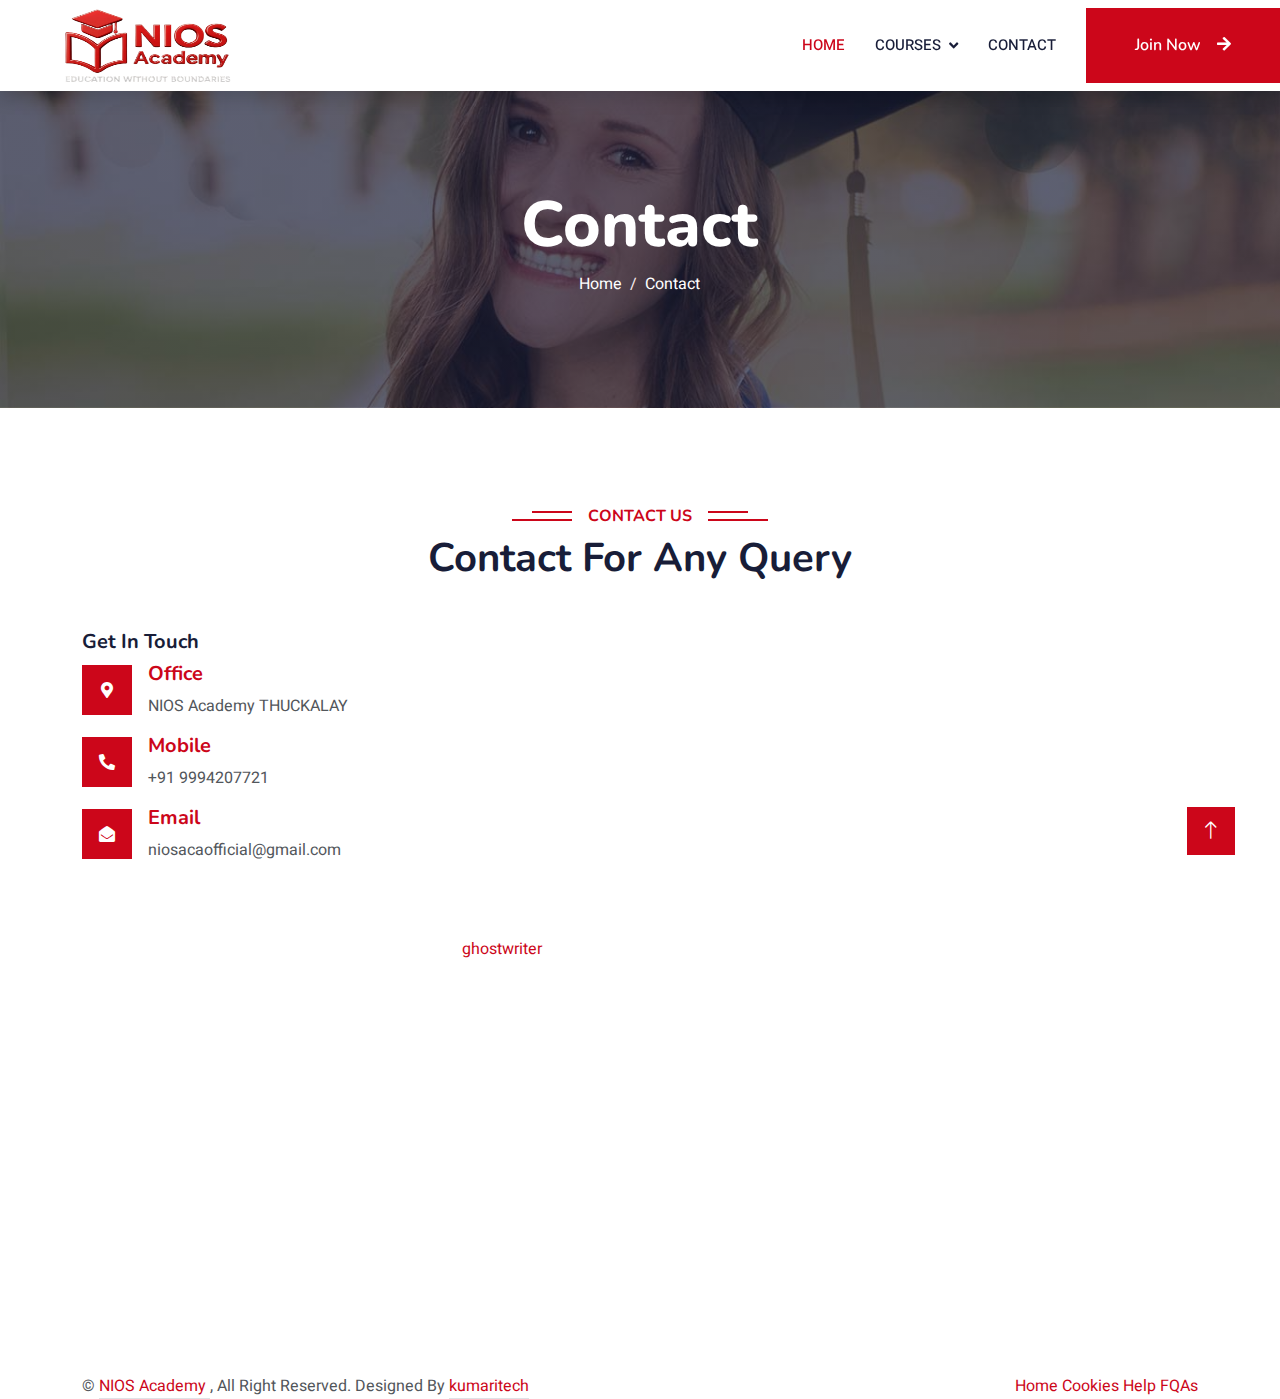
<file: contact.html>
<!DOCTYPE html>
<html lang="en">

<head>
    <meta charset="utf-8">
    <title>Nios Academy</title>
    <meta content="width=device-width, initial-scale=1.0" name="viewport">
    <meta content="" name="keywords">
    <meta content="" name="description">

    <!-- Favicon -->
    <link href="img/nios-logo.png" rel="icon">
    <!-- Favicon -->
    <link href="img/favicon.ico" rel="icon">

    <!-- Google Web Fonts -->
    <link rel="preconnect" href="https://fonts.googleapis.com">
    <link rel="preconnect" href="https://fonts.gstatic.com" crossorigin>
    <link href="https://fonts.googleapis.com/css2?family=Heebo:wght@400;500;600&family=Nunito:wght@600;700;800&display=swap" rel="stylesheet">

    <!-- Icon Font Stylesheet -->
    <link href="https://cdnjs.cloudflare.com/ajax/libs/font-awesome/5.10.0/css/all.min.css" rel="stylesheet">
    <link href="https://cdn.jsdelivr.net/npm/bootstrap-icons@1.4.1/font/bootstrap-icons.css" rel="stylesheet">

    <!-- Libraries Stylesheet -->
    <link href="lib/animate/animate.min.css" rel="stylesheet">
    <link href="lib/owlcarousel/assets/owl.carousel.min.css" rel="stylesheet">

    <!-- Customized Bootstrap Stylesheet -->
    <link href="css/bootstrap.min.css" rel="stylesheet">

    <!-- Template Stylesheet -->
    <link href="css/style.css" rel="stylesheet">
</head>

<body>
    <!-- Spinner Start -->
    <div id="spinner" class="show bg-white position-fixed translate-middle w-100 vh-100 top-50 start-50 d-flex align-items-center justify-content-center">
        <div class="spinner-border text-primary" style="width: 3rem; height: 3rem;" role="status">
            <span class="sr-only">Loading...</span>
        </div>
    </div>
    <!-- Spinner End -->


    <!-- Navbar Start -->
      <nav class="navbar navbar-expand-lg bg-white navbar-light shadow sticky-top p-20">
        <a href="index.html" class="navbar-brand d-flex align-items-center px-4 px-lg-5">
           <h2 class="m-0 text-primary">
                <img style="width: 200px; height: 80px;" src="./img/nios-logo.png" alt="">
            </h2>   
        </a>
        <button type="button" class="navbar-toggler me-4" data-bs-toggle="collapse" data-bs-target="#navbarCollapse">
            <span class="navbar-toggler-icon"></span>
        </button>
        <div class="collapse navbar-collapse" id="navbarCollapse">
            <div class="navbar-nav ms-auto p-4 p-lg-0">
                <a href="index.html" class="nav-item nav-link active">Home</a>
                <!-- <a href="#" class="nav-item nav-link">About</a> -->
                <!-- <a href="" class="nav-item nav-link">Courses</a> -->
                <div class="nav-item dropdown">
                    <a href="#" class="nav-link dropdown-toggle" data-bs-toggle="dropdown">Courses</a>
                    <div class="dropdown-menu fade-down m-0">
                        <a href="https://www.stjosephinstitute.in/program.html" class="dropdown-item">NIOS - 10th / 12th</a>
                        <a href="https://www.stjosephinstitute.in/program.html" class="dropdown-item">Degree</a>
                        <a href="https://www.stjosephinstitute.in/program.html" class="dropdown-item">Online UG/PG</a>
                    </div>
                </div>
                <a href="contact.html" class="nav-item nav-link">Contact</a>
            </div>
            <a href="" class="btn btn-primary py-4 px-lg-5 d-none d-lg-block">Join Now<i class="fa fa-arrow-right ms-3"></i></a>
        </div>
    </nav>
    <!-- Navbar End -->


    <!-- Header Start -->
    <div class="container-fluid bg-primary py-5 mb-5 page-header">
        <div class="container py-5">
            <div class="row justify-content-center">
                <div class="col-lg-10 text-center">
                    <h1 class="display-3 text-white animated slideInDown">Contact</h1>
                    <nav aria-label="breadcrumb">
                        <ol class="breadcrumb justify-content-center">
                            <li class="breadcrumb-item"><a class="text-white" href="#">Home</a></li>
                            <!-- <li class="breadcrumb-item"><a class="text-white" href="#">Pages</a></li> -->
                            <li class="breadcrumb-item text-white active" aria-current="page">Contact</li>
                        </ol>
                    </nav>
                </div>
            </div>
        </div>
    </div>
    <!-- Header End -->


    <!-- Contact Start -->
    <div class="container-xxl py-5">
        <div class="container">
            <div class="text-center wow fadeInUp" data-wow-delay="0.1s">
                <h6 class="section-title bg-white text-center text-primary px-3">Contact Us</h6>
                <h1 class="mb-5">Contact For Any Query</h1>
            </div>
            <div class="row ">
                <div class=" col-md-4 wow fadeInUp" data-wow-delay="0.1s">
                    <h5>Get In Touch</h5>
                    

                    <div class="d-flex align-items-center mb-3">
                        <div class="d-flex align-items-center justify-content-center flex-shrink-0 bg-primary" style="width: 50px; height: 50px;">
                            <i class="fa fa-map-marker-alt text-white"></i>
                        </div>
                        <div class="ms-3">
                            <h5 class="text-primary">Office</h5>
                            <p class="mb-0">NIOS Academy THUCKALAY </p>
                        </div>
                    </div>
                    <div class="d-flex align-items-center mb-3">
                        <div class="d-flex align-items-center justify-content-center flex-shrink-0 bg-primary" style="width: 50px; height: 50px;">
                            <i class="fa fa-phone-alt text-white"></i>
                        </div>
                        <div class="ms-3">
                            <h5 class="text-primary">Mobile</h5>
                            <p class="mb-0">+91 9994207721 </p>
                        </div>
                    </div>
                    <div class="d-flex align-items-center">
                        <div class="d-flex align-items-center justify-content-center flex-shrink-0 bg-primary" style="width: 50px; height: 50px;">
                            <i class="fa fa-envelope-open text-white"></i>
                        </div>
                        <div class="ms-3">
                            <h5 class="text-primary">Email</h5>
                            <p class="mb-0">niosacaofficial@gmail.com </p>
                        </div>
                    </div>
                </div>

                <div class="col-md-6">
 <iframe width="100%" height="300px" frameborder="0" scrolling="no" marginheight="0" marginwidth="0" id="gmap_canvas" src="https://maps.google.com/maps?width=520&amp;height=400&amp;hl=en&amp;q=%20tucklay%20bus%20stop+(NIOS%20Academy%20-%20THUCKALAY%20)&amp;t=&amp;z=14&amp;ie=UTF8&amp;iwloc=B&amp;output=embed"></iframe> <a href='https://www.acadoo.de/'>ghostwriter</a> <script type='text/javascript' src='https://embedmaps.com/google-maps-authorization/script.js?id=6243229bc46139f1569d231b7669115bc4db99e5'></script>
                </div>
               


                 
            </div>
        </div>
    </div>
    <!-- Contact End -->


    <!-- Footer Start -->
     <div class="container-fluid bg-dark text-light footer pt-5 mt-5 wow fadeIn" data-wow-delay="0.1s">
        <div class="container py-5">
            <div class="row g-5">
                <!-- <div class="col-lg-3 col-md-6">
                    <h4 class="text-white mb-3">Quick Link</h4>
                    <a class="btn btn-link" href="">About Us</a>
                    <a class="btn btn-link" href="">Contact Us</a>
                    <a class="btn btn-link" href="">Privacy Policy</a>
                    <a class="btn btn-link" href="">Terms & Condition</a>
                    <a class="btn btn-link" href="">FAQs & Help</a>
                </div> -->
                <div class="col-lg-6 col-md-6">
                    <h4 class="text-white mb-3">Contact</h4>
                    <p class="mb-2"><i class="fa fa-map-marker-alt me-3"></i>
                  NIOS Academy THUCKALAY
                  <br>
                  UNIVERSITY DISTANCE AND ONLINE EDUCATION CENTRE-THUCKALAY 
                        <br>பல்கலைக்கழக தொலைதூர மற்றும் இணைய வழி கல்வி மையம் <br>

20/69,
Opp Bus Stand,
Near Arumugam Stores,
Main Road,
Thuckalay - 629175     
                    </p>
                   
                   
                   
                </div>
                <div class="col-lg-3 col-md-6">
                    <h4 class="text-white mb-3">Gallery</h4>
                    <div class="row g-2 pt-2">
                        <div class="col-4">
                            <img class="img-fluid bg-light p-1" src="img/course-1.jpg" alt="">
                        </div>
                        <div class="col-4">
                            <img class="img-fluid bg-light p-1" src="img/course-2.jpg" alt="">
                        </div>
                        <div class="col-4">
                            <img class="img-fluid bg-light p-1" src="img/course-3.jpg" alt="">
                        </div>
                        <div class="col-4">
                            <img class="img-fluid bg-light p-1" src="img/course-2.jpg" alt="">
                        </div>
                        <div class="col-4">
                            <img class="img-fluid bg-light p-1" src="img/course-3.jpg" alt="">
                        </div>
                        <div class="col-4">
                            <img class="img-fluid bg-light p-1" src="img/course-1.jpg" alt="">
                        </div>
                    </div>
                </div>
                <div class="col-lg-3 col-md-6">
                     <p class="mb-2"><i class="fa fa-phone-alt me-3"></i>For Enquiry: +91 9994207721 </p>
 <p class="mb-2"><i class="fa fa-envelope me-3"></i>niosacaofficial@gmail.com </p>
  <div class="d-flex pt-2">
                        <a class="btn btn-outline-light btn-social" href=""><i class="fab fa-twitter"></i></a>
                        <a class="btn btn-outline-light btn-social" href=""><i class="fab fa-facebook-f"></i></a>
                        <a class="btn btn-outline-light btn-social" href=""><i class="fab fa-youtube"></i></a>
                        <a class="btn btn-outline-light btn-social" href=""><i class="fab fa-linkedin-in"></i></a>
                    </div>

                    
                    </div>
                </div>
            </div>
        </div>
        <div class="container">
            <div class="copyright">
                <div class="row">
                    <div class="col-md-6 text-center text-md-start mb-3 mb-md-0">
                        &copy; <a class="border-bottom" href="#">NIOS Academy </a>, All Right Reserved.

                        <!--/*** This template is free as long as you keep the footer author’s credit link/attribution link/backlink. If you'd like to use the template without the footer author’s credit link/attribution link/backlink, you can purchase the Credit Removal License from "https://kumaritech.com/credit-removal". Thank you for your support. ***/-->
                        Designed By <a class="border-bottom" href="https://kumaritech.com">kumaritech</a><br>
                        
                    </div>
                    <div class="col-md-6 text-center text-md-end">
                        <div class="footer-menu">
                            <a href="">Home</a>
                            <a href="">Cookies</a>
                            <a href="">Help</a>
                            <a href="">FQAs</a>
                        </div>
                    </div>
                </div>
            </div>
        </div>
    <!-- </div> -->
    <!-- Footer End -->


    <!-- Back to Top -->
    <a href="#" class="btn btn-lg btn-primary btn-lg-square back-to-top"><i class="bi bi-arrow-up"></i></a>


    <!-- JavaScript Libraries -->
    <script src="https://code.jquery.com/jquery-3.4.1.min.js"></script>
    <script src="https://cdn.jsdelivr.net/npm/bootstrap@5.0.0/dist/js/bootstrap.bundle.min.js"></script>
    <script src="lib/wow/wow.min.js"></script>
    <script src="lib/easing/easing.min.js"></script>
    <script src="lib/waypoints/waypoints.min.js"></script>
    <script src="lib/owlcarousel/owl.carousel.min.js"></script>

    <!-- Template Javascript -->
    <script src="js/main.js"></script>
</body>

</html>
</file>
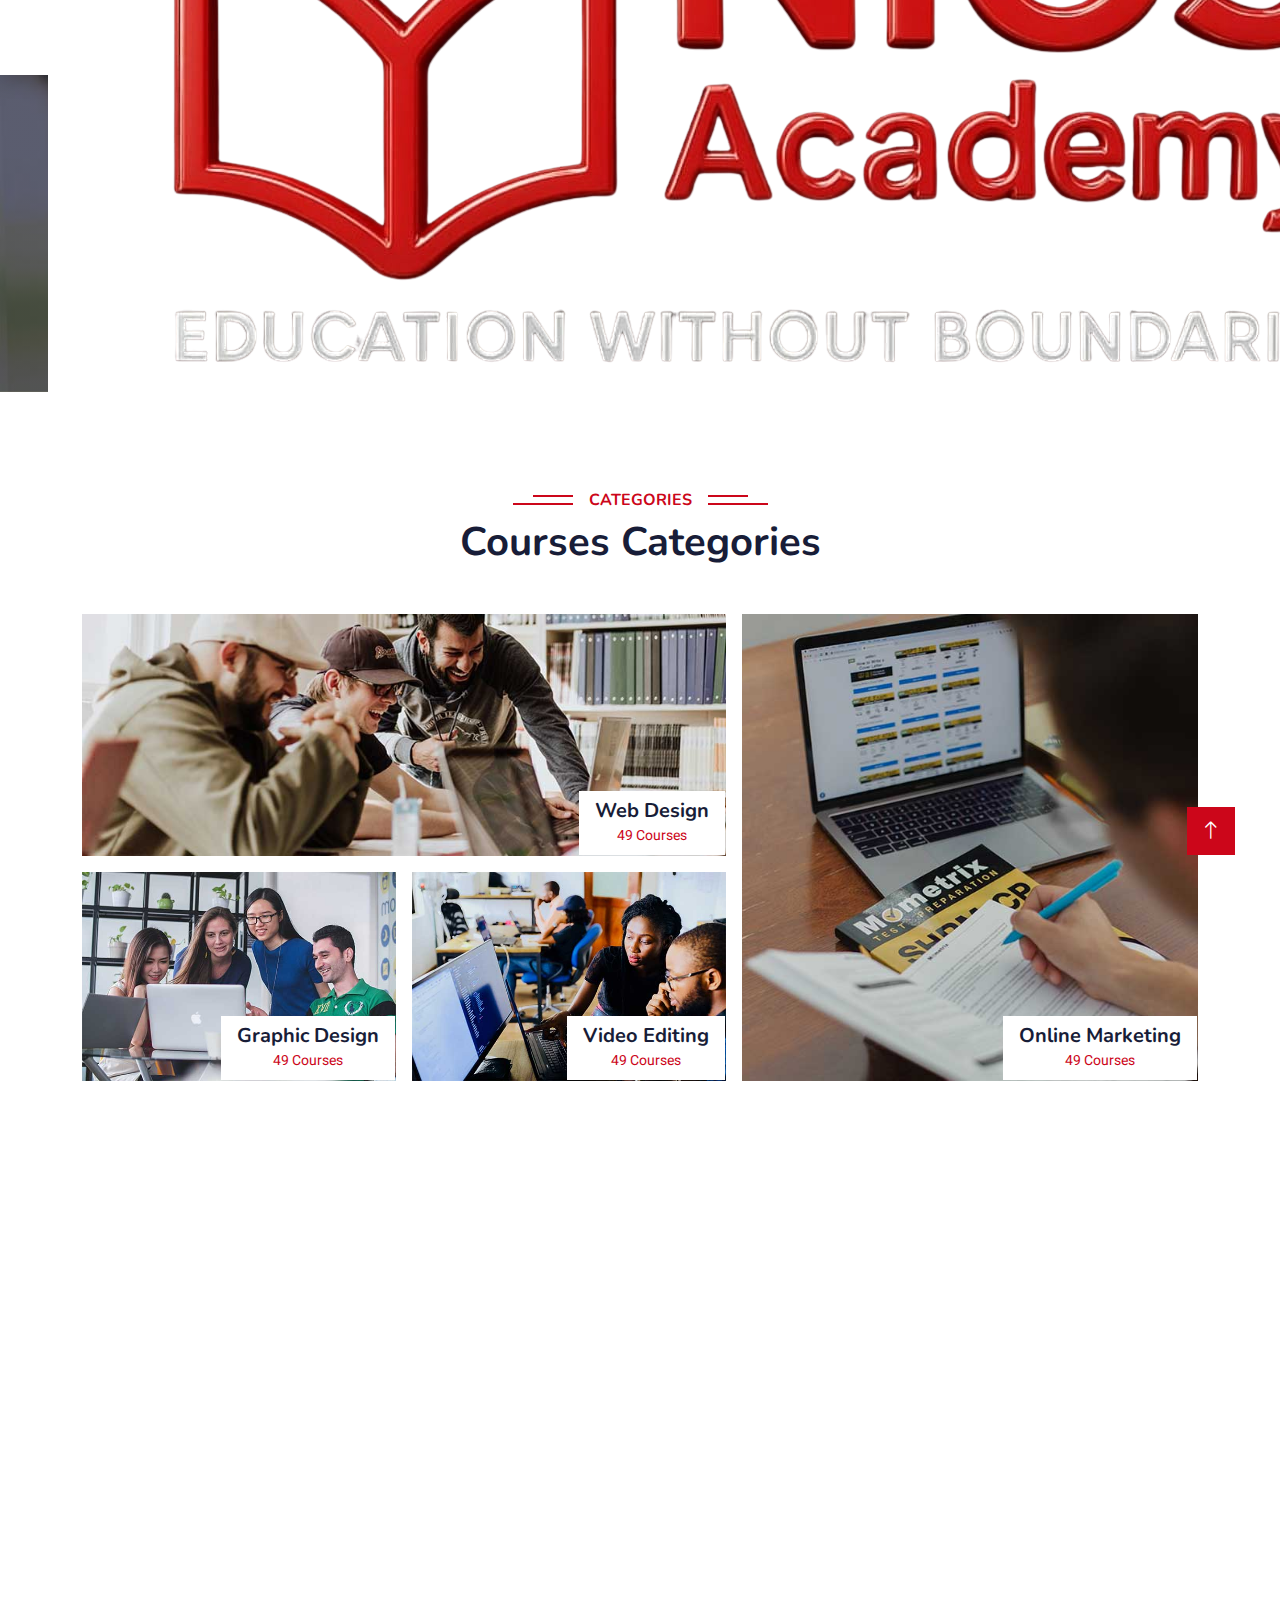
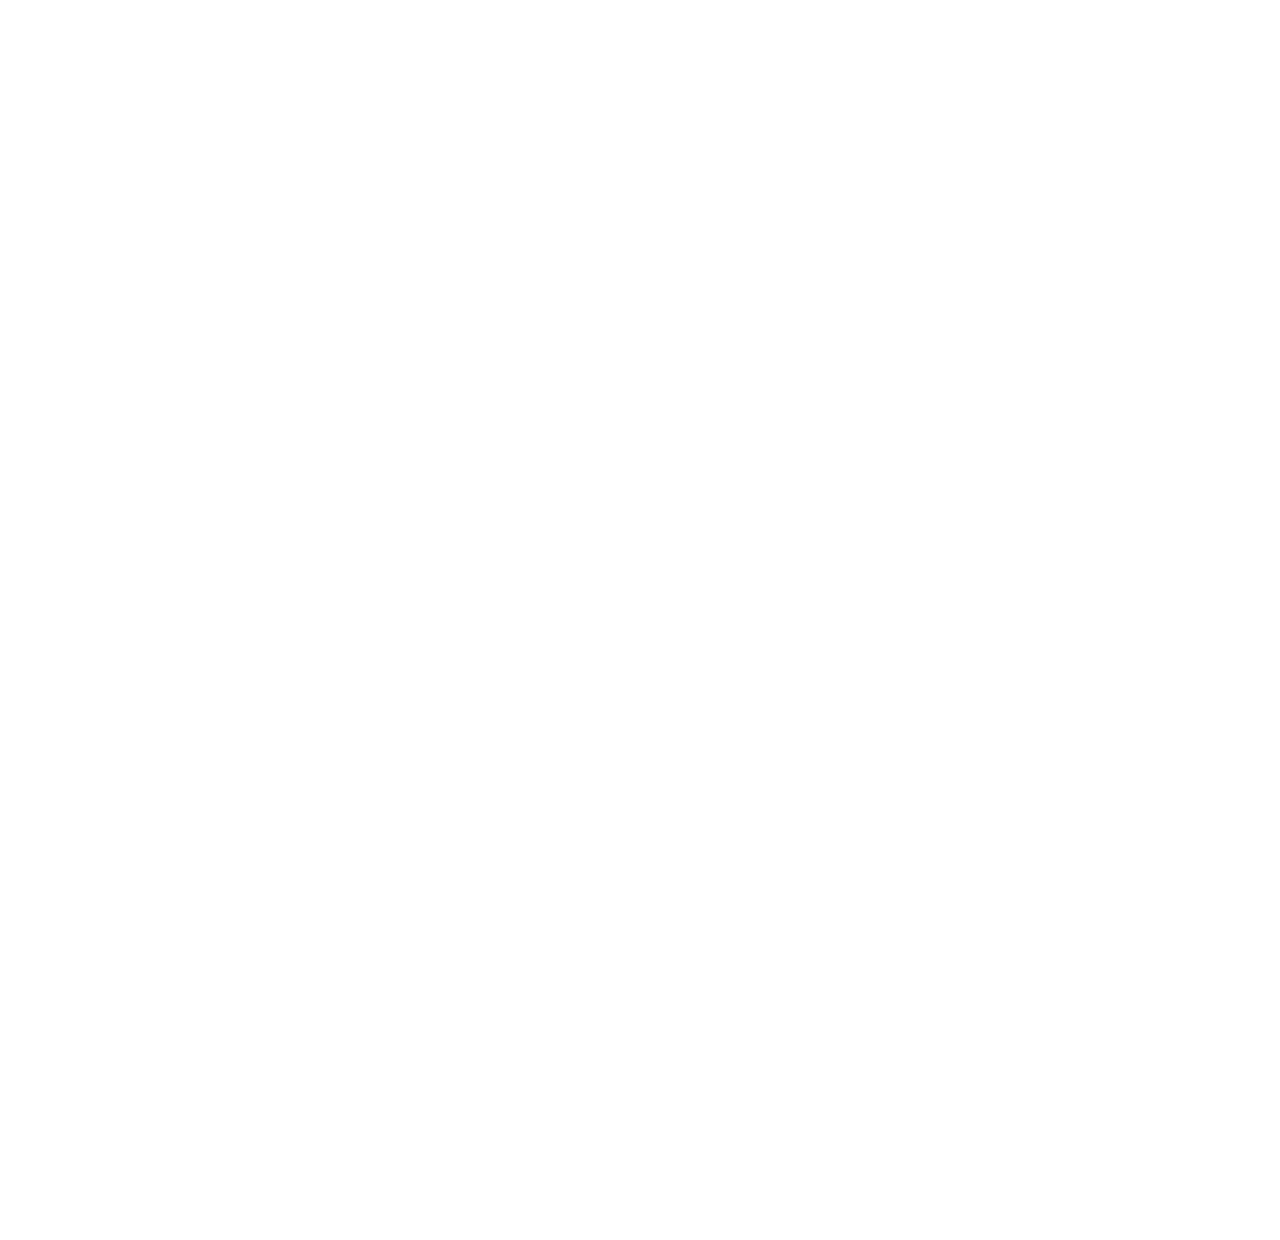
<file: courses.html>
<!DOCTYPE html>
<html lang="en">

<head>
    <meta charset="utf-8">
    <title>eLEARNING - eLearning HTML Template</title>
    <meta content="width=device-width, initial-scale=1.0" name="viewport">
    <meta content="" name="keywords">
    <meta content="" name="description">

    <!-- Favicon -->
    <link href="img/favicon.ico" rel="icon">

    <!-- Google Web Fonts -->
    <link rel="preconnect" href="https://fonts.googleapis.com">
    <link rel="preconnect" href="https://fonts.gstatic.com" crossorigin>
    <link href="https://fonts.googleapis.com/css2?family=Heebo:wght@400;500;600&family=Nunito:wght@600;700;800&display=swap" rel="stylesheet">

    <!-- Icon Font Stylesheet -->
    <link href="https://cdnjs.cloudflare.com/ajax/libs/font-awesome/5.10.0/css/all.min.css" rel="stylesheet">
    <link href="https://cdn.jsdelivr.net/npm/bootstrap-icons@1.4.1/font/bootstrap-icons.css" rel="stylesheet">

    <!-- Libraries Stylesheet -->
    <link href="lib/animate/animate.min.css" rel="stylesheet">
    <link href="lib/owlcarousel/assets/owl.carousel.min.css" rel="stylesheet">

    <!-- Customized Bootstrap Stylesheet -->
    <link href="css/bootstrap.min.css" rel="stylesheet">

    <!-- Template Stylesheet -->
    <link href="css/style.css" rel="stylesheet">
</head>

<body>
    <!-- Spinner Start -->
    <div id="spinner" class="show bg-white position-fixed translate-middle w-100 vh-100 top-50 start-50 d-flex align-items-center justify-content-center">
        <div class="spinner-border text-primary" style="width: 3rem; height: 3rem;" role="status">
            <span class="sr-only">Loading...</span>
        </div>
    </div>
    <!-- Spinner End -->


    <!-- Navbar Start -->
    <nav class="navbar navbar-expand-lg bg-white navbar-light shadow sticky-top p-0">
        <a href="index.html" class="navbar-brand d-flex align-items-center px-4 px-lg-5">
           <h2 class="m-0 text-primary">
                <img src="./img/nios-logo.png" alt="">
            </h2>  
        </a>
        <button type="button" class="navbar-toggler me-4" data-bs-toggle="collapse" data-bs-target="#navbarCollapse">
            <span class="navbar-toggler-icon"></span>
        </button>
        <div class="collapse navbar-collapse" id="navbarCollapse">
            <div class="navbar-nav ms-auto p-4 p-lg-0">
                <a href="index.html" class="nav-item nav-link">Home</a>
                <a href="about.html" class="nav-item nav-link">About</a>
                <a href="courses.html" class="nav-item nav-link active">Courses</a>
                <div class="nav-item dropdown">
                    <a href="#" class="nav-link dropdown-toggle" data-bs-toggle="dropdown">Pages</a>
                    <div class="dropdown-menu fade-down m-0">
                        <a href="team.html" class="dropdown-item">Our Team</a>
                        <a href="testimonial.html" class="dropdown-item">Testimonial</a>
                        <a href="404.html" class="dropdown-item">404 Page</a>
                    </div>
                </div>
                <a href="contact.html" class="nav-item nav-link">Contact</a>
            </div>
            <a href="" class="btn btn-primary py-4 px-lg-5 d-none d-lg-block">Join Now<i class="fa fa-arrow-right ms-3"></i></a>
        </div>
    </nav>
    <!-- Navbar End -->


    <!-- Header Start -->
    <div class="container-fluid bg-primary py-5 mb-5 page-header">
        <div class="container py-5">
            <div class="row justify-content-center">
                <div class="col-lg-10 text-center">
                    <h1 class="display-3 text-white animated slideInDown">Courses</h1>
                    <nav aria-label="breadcrumb">
                        <ol class="breadcrumb justify-content-center">
                            <li class="breadcrumb-item"><a class="text-white" href="#">Home</a></li>
                            <li class="breadcrumb-item"><a class="text-white" href="#">Pages</a></li>
                            <li class="breadcrumb-item text-white active" aria-current="page">Courses</li>
                        </ol>
                    </nav>
                </div>
            </div>
        </div>
    </div>
    <!-- Header End -->


    <!-- Categories Start -->
    <div class="container-xxl py-5 category">
        <div class="container">
            <div class="text-center wow fadeInUp" data-wow-delay="0.1s">
                <h6 class="section-title bg-white text-center text-primary px-3">Categories</h6>
                <h1 class="mb-5">Courses Categories</h1>
            </div>
            <div class="row g-3">
                <div class="col-lg-7 col-md-6">
                    <div class="row g-3">
                        <div class="col-lg-12 col-md-12 wow zoomIn" data-wow-delay="0.1s">
                            <a class="position-relative d-block overflow-hidden" href="">
                                <img class="img-fluid" src="img/cat-1.jpg" alt="">
                                <div class="bg-white text-center position-absolute bottom-0 end-0 py-2 px-3" style="margin: 1px;">
                                    <h5 class="m-0">Web Design</h5>
                                    <small class="text-primary">49 Courses</small>
                                </div>
                            </a>
                        </div>
                        <div class="col-lg-6 col-md-12 wow zoomIn" data-wow-delay="0.3s">
                            <a class="position-relative d-block overflow-hidden" href="">
                                <img class="img-fluid" src="img/cat-2.jpg" alt="">
                                <div class="bg-white text-center position-absolute bottom-0 end-0 py-2 px-3" style="margin: 1px;">
                                    <h5 class="m-0">Graphic Design</h5>
                                    <small class="text-primary">49 Courses</small>
                                </div>
                            </a>
                        </div>
                        <div class="col-lg-6 col-md-12 wow zoomIn" data-wow-delay="0.5s">
                            <a class="position-relative d-block overflow-hidden" href="">
                                <img class="img-fluid" src="img/cat-3.jpg" alt="">
                                <div class="bg-white text-center position-absolute bottom-0 end-0 py-2 px-3" style="margin: 1px;">
                                    <h5 class="m-0">Video Editing</h5>
                                    <small class="text-primary">49 Courses</small>
                                </div>
                            </a>
                        </div>
                    </div>
                </div>
                <div class="col-lg-5 col-md-6 wow zoomIn" data-wow-delay="0.7s" style="min-height: 350px;">
                    <a class="position-relative d-block h-100 overflow-hidden" href="">
                        <img class="img-fluid position-absolute w-100 h-100" src="img/cat-4.jpg" alt="" style="object-fit: cover;">
                        <div class="bg-white text-center position-absolute bottom-0 end-0 py-2 px-3" style="margin:  1px;">
                            <h5 class="m-0">Online Marketing</h5>
                            <small class="text-primary">49 Courses</small>
                        </div>
                    </a>
                </div>
            </div>
        </div>
    </div>
    <!-- Categories Start -->


    <!-- Courses Start -->
    <div class="container-xxl py-5">
        <div class="container">
            <div class="text-center wow fadeInUp" data-wow-delay="0.1s">
                <h6 class="section-title bg-white text-center text-primary px-3">Courses</h6>
                <h1 class="mb-5">Popular Courses</h1>
            </div>
            <div class="row g-4 justify-content-center">
                <div class="col-lg-4 col-md-6 wow fadeInUp" data-wow-delay="0.1s">
                    <div class="course-item bg-light">
                        <div class="position-relative overflow-hidden">
                            <img class="img-fluid" src="img/course-1.jpg" alt="">
                            <div class="w-100 d-flex justify-content-center position-absolute bottom-0 start-0 mb-4">
                                <a href="#" class="flex-shrink-0 btn btn-sm btn-primary px-3 border-end" style="border-radius: 30px 0 0 30px;">Read More</a>
                                <a href="#" class="flex-shrink-0 btn btn-sm btn-primary px-3" style="border-radius: 0 30px 30px 0;">Join Now</a>
                            </div>
                        </div>
                        <div class="text-center p-4 pb-0">
                            <h3 class="mb-0">$149.00</h3>
                            <div class="mb-3">
                                <small class="fa fa-star text-primary"></small>
                                <small class="fa fa-star text-primary"></small>
                                <small class="fa fa-star text-primary"></small>
                                <small class="fa fa-star text-primary"></small>
                                <small class="fa fa-star text-primary"></small>
                                <small>(123)</small>
                            </div>
                            <h5 class="mb-4">Web Design & Development Course for Beginners</h5>
                        </div>
                        <div class="d-flex border-top">
                            <small class="flex-fill text-center border-end py-2"><i class="fa fa-user-tie text-primary me-2"></i>John Doe</small>
                            <small class="flex-fill text-center border-end py-2"><i class="fa fa-clock text-primary me-2"></i>1.49 Hrs</small>
                            <small class="flex-fill text-center py-2"><i class="fa fa-user text-primary me-2"></i>30 Students</small>
                        </div>
                    </div>
                </div>
                <div class="col-lg-4 col-md-6 wow fadeInUp" data-wow-delay="0.3s">
                    <div class="course-item bg-light">
                        <div class="position-relative overflow-hidden">
                            <img class="img-fluid" src="img/course-2.jpg" alt="">
                            <div class="w-100 d-flex justify-content-center position-absolute bottom-0 start-0 mb-4">
                                <a href="#" class="flex-shrink-0 btn btn-sm btn-primary px-3 border-end" style="border-radius: 30px 0 0 30px;">Read More</a>
                                <a href="#" class="flex-shrink-0 btn btn-sm btn-primary px-3" style="border-radius: 0 30px 30px 0;">Join Now</a>
                            </div>
                        </div>
                        <div class="text-center p-4 pb-0">
                            <h3 class="mb-0">$149.00</h3>
                            <div class="mb-3">
                                <small class="fa fa-star text-primary"></small>
                                <small class="fa fa-star text-primary"></small>
                                <small class="fa fa-star text-primary"></small>
                                <small class="fa fa-star text-primary"></small>
                                <small class="fa fa-star text-primary"></small>
                                <small>(123)</small>
                            </div>
                            <h5 class="mb-4">Web Design & Development Course for Beginners</h5>
                        </div>
                        <div class="d-flex border-top">
                            <small class="flex-fill text-center border-end py-2"><i class="fa fa-user-tie text-primary me-2"></i>John Doe</small>
                            <small class="flex-fill text-center border-end py-2"><i class="fa fa-clock text-primary me-2"></i>1.49 Hrs</small>
                            <small class="flex-fill text-center py-2"><i class="fa fa-user text-primary me-2"></i>30 Students</small>
                        </div>
                    </div>
                </div>
                <div class="col-lg-4 col-md-6 wow fadeInUp" data-wow-delay="0.5s">
                    <div class="course-item bg-light">
                        <div class="position-relative overflow-hidden">
                            <img class="img-fluid" src="img/course-3.jpg" alt="">
                            <div class="w-100 d-flex justify-content-center position-absolute bottom-0 start-0 mb-4">
                                <a href="#" class="flex-shrink-0 btn btn-sm btn-primary px-3 border-end" style="border-radius: 30px 0 0 30px;">Read More</a>
                                <a href="#" class="flex-shrink-0 btn btn-sm btn-primary px-3" style="border-radius: 0 30px 30px 0;">Join Now</a>
                            </div>
                        </div>
                        <div class="text-center p-4 pb-0">
                            <h3 class="mb-0">$149.00</h3>
                            <div class="mb-3">
                                <small class="fa fa-star text-primary"></small>
                                <small class="fa fa-star text-primary"></small>
                                <small class="fa fa-star text-primary"></small>
                                <small class="fa fa-star text-primary"></small>
                                <small class="fa fa-star text-primary"></small>
                                <small>(123)</small>
                            </div>
                            <h5 class="mb-4">Web Design & Development Course for Beginners</h5>
                        </div>
                        <div class="d-flex border-top">
                            <small class="flex-fill text-center border-end py-2"><i class="fa fa-user-tie text-primary me-2"></i>John Doe</small>
                            <small class="flex-fill text-center border-end py-2"><i class="fa fa-clock text-primary me-2"></i>1.49 Hrs</small>
                            <small class="flex-fill text-center py-2"><i class="fa fa-user text-primary me-2"></i>30 Students</small>
                        </div>
                    </div>
                </div>
            </div>
        </div>
    </div>
    <!-- Courses End -->


    <!-- Testimonial Start -->
    <div class="container-xxl py-5 wow fadeInUp" data-wow-delay="0.1s">
        <div class="container">
            <div class="text-center">
                <h6 class="section-title bg-white text-center text-primary px-3">Testimonial</h6>
                <h1 class="mb-5">Our Students Say!</h1>
            </div>
            <div class="owl-carousel testimonial-carousel position-relative">
                <div class="testimonial-item text-center">
                    <img class="border rounded-circle p-2 mx-auto mb-3" src="img/testimonial-1.jpg" style="width: 80px; height: 80px;">
                    <h5 class="mb-0">Client Name</h5>
                    <p>Profession</p>
                    <div class="testimonial-text bg-light text-center p-4">
                    <p class="mb-0">Tempor erat elitr rebum at clita. Diam dolor diam ipsum sit diam amet diam et eos. Clita erat ipsum et lorem et sit.</p>
                    </div>
                </div>
                <div class="testimonial-item text-center">
                    <img class="border rounded-circle p-2 mx-auto mb-3" src="img/testimonial-2.jpg" style="width: 80px; height: 80px;">
                    <h5 class="mb-0">Client Name</h5>
                    <p>Profession</p>
                    <div class="testimonial-text bg-light text-center p-4">
                    <p class="mb-0">Tempor erat elitr rebum at clita. Diam dolor diam ipsum sit diam amet diam et eos. Clita erat ipsum et lorem et sit.</p>
                    </div>
                </div>
                <div class="testimonial-item text-center">
                    <img class="border rounded-circle p-2 mx-auto mb-3" src="img/testimonial-3.jpg" style="width: 80px; height: 80px;">
                    <h5 class="mb-0">Client Name</h5>
                    <p>Profession</p>
                    <div class="testimonial-text bg-light text-center p-4">
                    <p class="mb-0">Tempor erat elitr rebum at clita. Diam dolor diam ipsum sit diam amet diam et eos. Clita erat ipsum et lorem et sit.</p>
                    </div>
                </div>
                <div class="testimonial-item text-center">
                    <img class="border rounded-circle p-2 mx-auto mb-3" src="img/testimonial-4.jpg" style="width: 80px; height: 80px;">
                    <h5 class="mb-0">Client Name</h5>
                    <p>Profession</p>
                    <div class="testimonial-text bg-light text-center p-4">
                    <p class="mb-0">Tempor erat elitr rebum at clita. Diam dolor diam ipsum sit diam amet diam et eos. Clita erat ipsum et lorem et sit.</p>
                    </div>
                </div>
            </div>
        </div>
    </div>
    <!-- Testimonial End -->
        

    <!-- Footer Start -->
    <div class="container-fluid bg-dark text-light footer pt-5 mt-5 wow fadeIn" data-wow-delay="0.1s">
        <div class="container py-5">
            <div class="row g-5">
                <div class="col-lg-3 col-md-6">
                    <h4 class="text-white mb-3">Quick Link</h4>
                    <a class="btn btn-link" href="">About Us</a>
                    <a class="btn btn-link" href="">Contact Us</a>
                    <a class="btn btn-link" href="">Privacy Policy</a>
                    <a class="btn btn-link" href="">Terms & Condition</a>
                    <a class="btn btn-link" href="">FAQs & Help</a>
                </div>
                <div class="col-lg-3 col-md-6">
                    <h4 class="text-white mb-3">Contact</h4>
                    <p class="mb-2"><i class="fa fa-map-marker-alt me-3"></i>123 Street, New York, USA</p>
                    <p class="mb-2"><i class="fa fa-phone-alt me-3"></i>+012 345 67890</p>
                    <p class="mb-2"><i class="fa fa-envelope me-3"></i>info@example.com</p>
                    <div class="d-flex pt-2">
                        <a class="btn btn-outline-light btn-social" href=""><i class="fab fa-twitter"></i></a>
                        <a class="btn btn-outline-light btn-social" href=""><i class="fab fa-facebook-f"></i></a>
                        <a class="btn btn-outline-light btn-social" href=""><i class="fab fa-youtube"></i></a>
                        <a class="btn btn-outline-light btn-social" href=""><i class="fab fa-linkedin-in"></i></a>
                    </div>
                </div>
                <div class="col-lg-3 col-md-6">
                    <h4 class="text-white mb-3">Gallery</h4>
                    <div class="row g-2 pt-2">
                        <div class="col-4">
                            <img class="img-fluid bg-light p-1" src="img/course-1.jpg" alt="">
                        </div>
                        <div class="col-4">
                            <img class="img-fluid bg-light p-1" src="img/course-2.jpg" alt="">
                        </div>
                        <div class="col-4">
                            <img class="img-fluid bg-light p-1" src="img/course-3.jpg" alt="">
                        </div>
                        <div class="col-4">
                            <img class="img-fluid bg-light p-1" src="img/course-2.jpg" alt="">
                        </div>
                        <div class="col-4">
                            <img class="img-fluid bg-light p-1" src="img/course-3.jpg" alt="">
                        </div>
                        <div class="col-4">
                            <img class="img-fluid bg-light p-1" src="img/course-1.jpg" alt="">
                        </div>
                    </div>
                </div>
                <div class="col-lg-3 col-md-6">
                    <h4 class="text-white mb-3">Newsletter</h4>
                    <p>Dolor amet sit justo amet elitr clita ipsum elitr est.</p>
                    <div class="position-relative mx-auto" style="max-width: 400px;">
                        <input class="form-control border-0 w-100 py-3 ps-4 pe-5" type="text" placeholder="Your email">
                        <button type="button" class="btn btn-primary py-2 position-absolute top-0 end-0 mt-2 me-2">SignUp</button>
                    </div>
                </div>
            </div>
        </div>
        <div class="container">
            <div class="copyright">
                <div class="row">
                    <div class="col-md-6 text-center text-md-start mb-3 mb-md-0">
                        &copy; <a class="border-bottom" href="#">Your Site Name</a>, All Right Reserved.

                        <!--/*** This template is free as long as you keep the footer author’s credit link/attribution link/backlink. If you'd like to use the template without the footer author’s credit link/attribution link/backlink, you can purchase the Credit Removal License from "https://htmlcodex.com/credit-removal". Thank you for your support. ***/-->
                        Designed By <a class="border-bottom" href="https://htmlcodex.com">HTML Codex</a><br><br>
                        Distributed By <a class="border-bottom" href="https://themewagon.com">ThemeWagon</a>
                    </div>
                    <div class="col-md-6 text-center text-md-end">
                        <div class="footer-menu">
                            <a href="">Home</a>
                            <a href="">Cookies</a>
                            <a href="">Help</a>
                            <a href="">FQAs</a>
                        </div>
                    </div>
                </div>
            </div>
        </div>
    </div>
    <!-- Footer End -->


    <!-- Back to Top -->
    <a href="#" class="btn btn-lg btn-primary btn-lg-square back-to-top"><i class="bi bi-arrow-up"></i></a>


    <!-- JavaScript Libraries -->
    <script src="https://code.jquery.com/jquery-3.4.1.min.js"></script>
    <script src="https://cdn.jsdelivr.net/npm/bootstrap@5.0.0/dist/js/bootstrap.bundle.min.js"></script>
    <script src="lib/wow/wow.min.js"></script>
    <script src="lib/easing/easing.min.js"></script>
    <script src="lib/waypoints/waypoints.min.js"></script>
    <script src="lib/owlcarousel/owl.carousel.min.js"></script>

    <!-- Template Javascript -->
    <script src="js/main.js"></script>
</body>

</html>
</file>
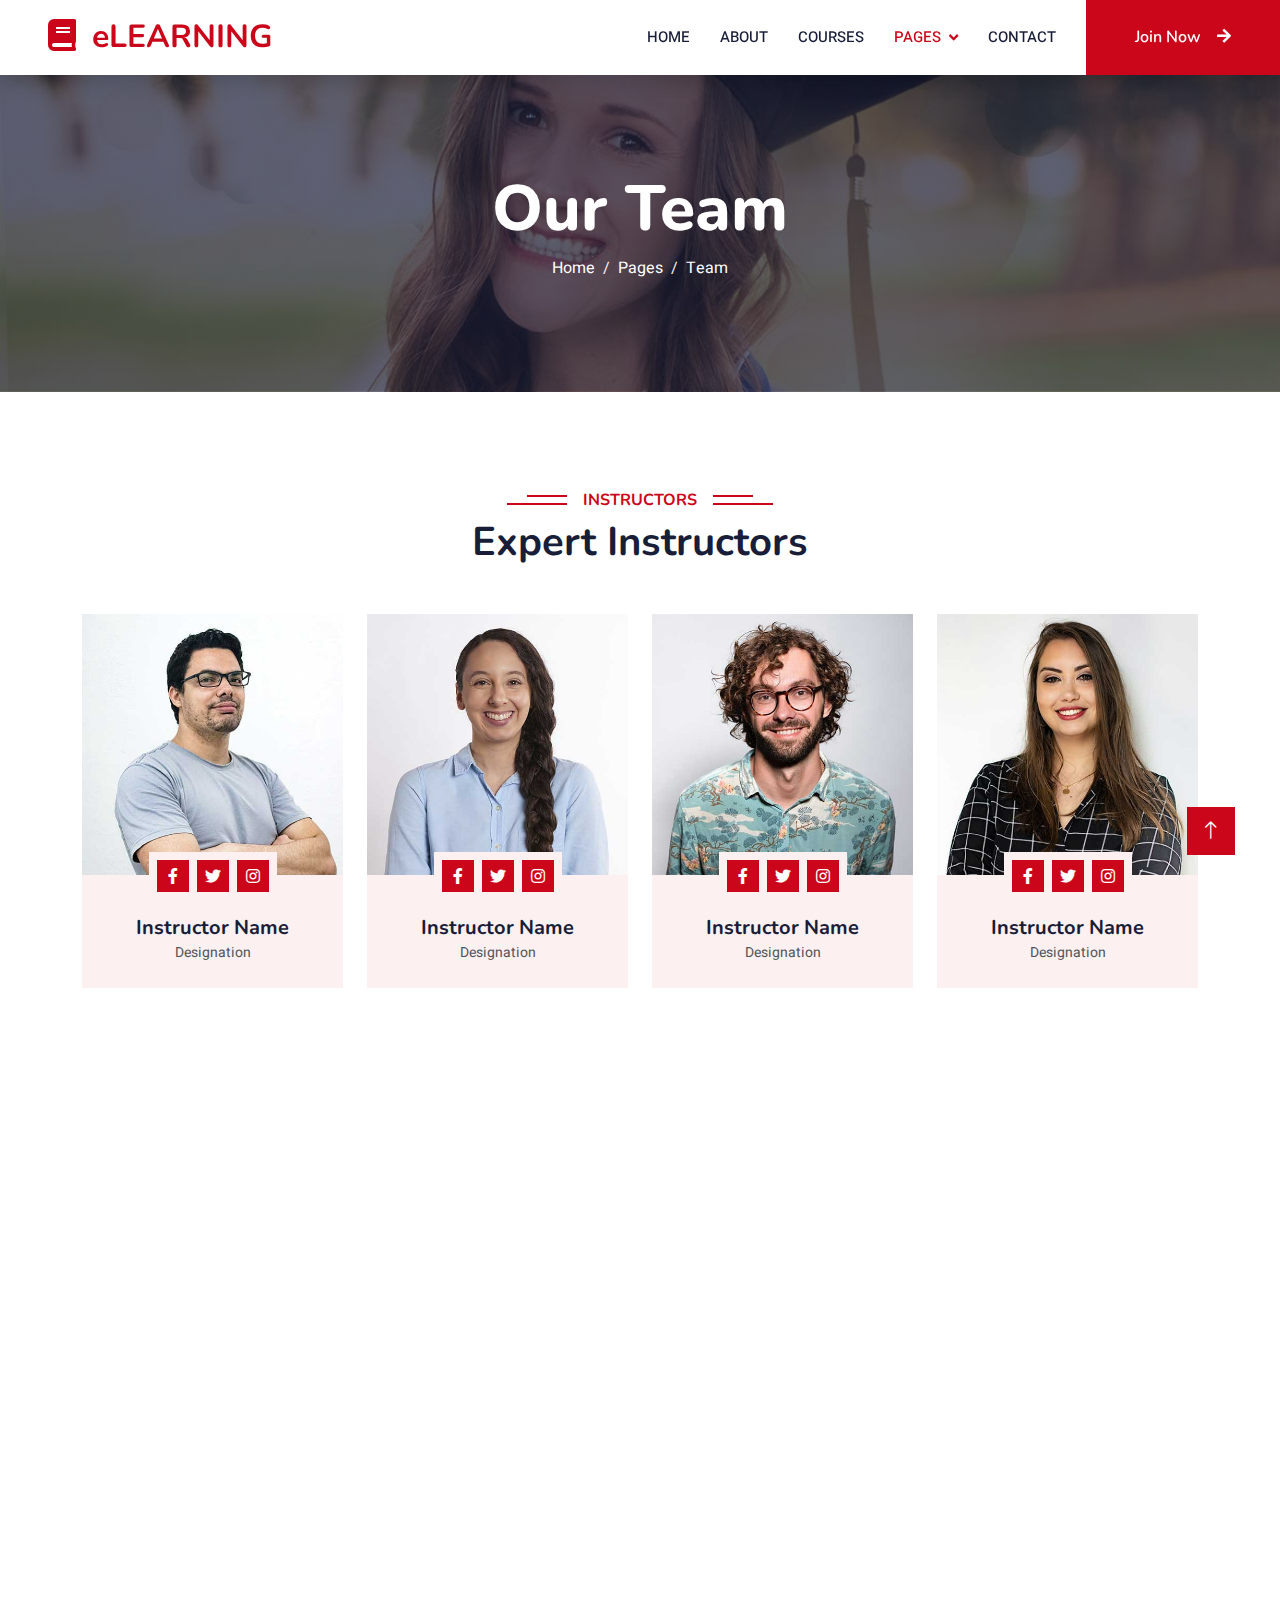
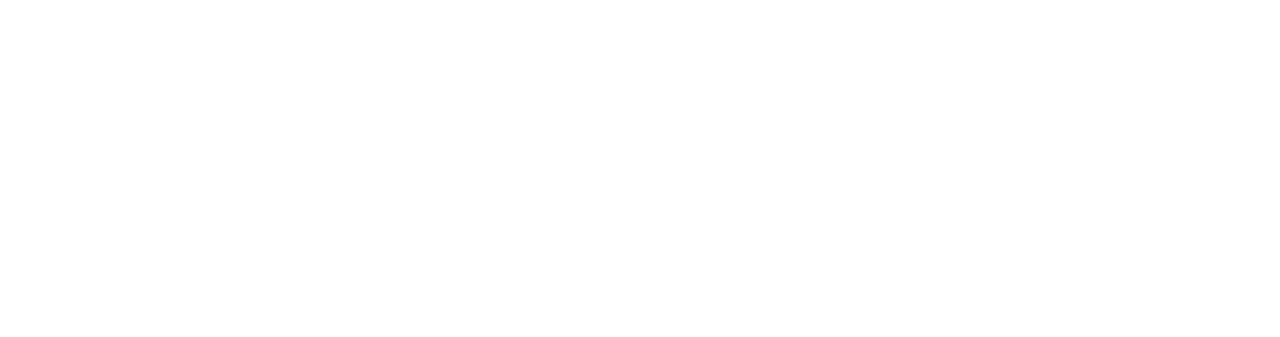
<file: team.html>
<!DOCTYPE html>
<html lang="en">

<head>
    <meta charset="utf-8">
    <title>eLEARNING - eLearning HTML Template</title>
    <meta content="width=device-width, initial-scale=1.0" name="viewport">
    <meta content="" name="keywords">
    <meta content="" name="description">

    <!-- Favicon -->
    <link href="img/favicon.ico" rel="icon">

    <!-- Google Web Fonts -->
    <link rel="preconnect" href="https://fonts.googleapis.com">
    <link rel="preconnect" href="https://fonts.gstatic.com" crossorigin>
    <link href="https://fonts.googleapis.com/css2?family=Heebo:wght@400;500;600&family=Nunito:wght@600;700;800&display=swap" rel="stylesheet">

    <!-- Icon Font Stylesheet -->
    <link href="https://cdnjs.cloudflare.com/ajax/libs/font-awesome/5.10.0/css/all.min.css" rel="stylesheet">
    <link href="https://cdn.jsdelivr.net/npm/bootstrap-icons@1.4.1/font/bootstrap-icons.css" rel="stylesheet">

    <!-- Libraries Stylesheet -->
    <link href="lib/animate/animate.min.css" rel="stylesheet">
    <link href="lib/owlcarousel/assets/owl.carousel.min.css" rel="stylesheet">

    <!-- Customized Bootstrap Stylesheet -->
    <link href="css/bootstrap.min.css" rel="stylesheet">

    <!-- Template Stylesheet -->
    <link href="css/style.css" rel="stylesheet">
</head>

<body>
    <!-- Spinner Start -->
    <div id="spinner" class="show bg-white position-fixed translate-middle w-100 vh-100 top-50 start-50 d-flex align-items-center justify-content-center">
        <div class="spinner-border text-primary" style="width: 3rem; height: 3rem;" role="status">
            <span class="sr-only">Loading...</span>
        </div>
    </div>
    <!-- Spinner End -->


    <!-- Navbar Start -->
    <nav class="navbar navbar-expand-lg bg-white navbar-light shadow sticky-top p-0">
        <a href="index.html" class="navbar-brand d-flex align-items-center px-4 px-lg-5">
            <h2 class="m-0 text-primary"><i class="fa fa-book me-3"></i>eLEARNING</h2>
        </a>
        <button type="button" class="navbar-toggler me-4" data-bs-toggle="collapse" data-bs-target="#navbarCollapse">
            <span class="navbar-toggler-icon"></span>
        </button>
        <div class="collapse navbar-collapse" id="navbarCollapse">
            <div class="navbar-nav ms-auto p-4 p-lg-0">
                <a href="index.html" class="nav-item nav-link">Home</a>
                <a href="about.html" class="nav-item nav-link">About</a>
                <a href="courses.html" class="nav-item nav-link">Courses</a>
                <div class="nav-item dropdown">
                    <a href="#" class="nav-link dropdown-toggle active" data-bs-toggle="dropdown">Pages</a>
                    <div class="dropdown-menu fade-down m-0">
                        <a href="team.html" class="dropdown-item active">Our Team</a>
                        <a href="testimonial.html" class="dropdown-item">Testimonial</a>
                        <a href="404.html" class="dropdown-item">404 Page</a>
                    </div>
                </div>
                <a href="contact.html" class="nav-item nav-link">Contact</a>
            </div>
            <a href="" class="btn btn-primary py-4 px-lg-5 d-none d-lg-block">Join Now<i class="fa fa-arrow-right ms-3"></i></a>
        </div>
    </nav>
    <!-- Navbar End -->


    <!-- Header Start -->
    <div class="container-fluid bg-primary py-5 mb-5 page-header">
        <div class="container py-5">
            <div class="row justify-content-center">
                <div class="col-lg-10 text-center">
                    <h1 class="display-3 text-white animated slideInDown">Our Team</h1>
                    <nav aria-label="breadcrumb">
                        <ol class="breadcrumb justify-content-center">
                            <li class="breadcrumb-item"><a class="text-white" href="#">Home</a></li>
                            <li class="breadcrumb-item"><a class="text-white" href="#">Pages</a></li>
                            <li class="breadcrumb-item text-white active" aria-current="page">Team</li>
                        </ol>
                    </nav>
                </div>
            </div>
        </div>
    </div>
    <!-- Header End -->


    <!-- Team Start -->
    <div class="container-xxl py-5">
        <div class="container">
            <div class="text-center wow fadeInUp" data-wow-delay="0.1s">
                <h6 class="section-title bg-white text-center text-primary px-3">Instructors</h6>
                <h1 class="mb-5">Expert Instructors</h1>
            </div>
            <div class="row g-4">
                <div class="col-lg-3 col-md-6 wow fadeInUp" data-wow-delay="0.1s">
                    <div class="team-item bg-light">
                        <div class="overflow-hidden">
                            <img class="img-fluid" src="img/team-1.jpg" alt="">
                        </div>
                        <div class="position-relative d-flex justify-content-center" style="margin-top: -23px;">
                            <div class="bg-light d-flex justify-content-center pt-2 px-1">
                                <a class="btn btn-sm-square btn-primary mx-1" href=""><i class="fab fa-facebook-f"></i></a>
                                <a class="btn btn-sm-square btn-primary mx-1" href=""><i class="fab fa-twitter"></i></a>
                                <a class="btn btn-sm-square btn-primary mx-1" href=""><i class="fab fa-instagram"></i></a>
                            </div>
                        </div>
                        <div class="text-center p-4">
                            <h5 class="mb-0">Instructor Name</h5>
                            <small>Designation</small>
                        </div>
                    </div>
                </div>
                <div class="col-lg-3 col-md-6 wow fadeInUp" data-wow-delay="0.3s">
                    <div class="team-item bg-light">
                        <div class="overflow-hidden">
                            <img class="img-fluid" src="img/team-2.jpg" alt="">
                        </div>
                        <div class="position-relative d-flex justify-content-center" style="margin-top: -23px;">
                            <div class="bg-light d-flex justify-content-center pt-2 px-1">
                                <a class="btn btn-sm-square btn-primary mx-1" href=""><i class="fab fa-facebook-f"></i></a>
                                <a class="btn btn-sm-square btn-primary mx-1" href=""><i class="fab fa-twitter"></i></a>
                                <a class="btn btn-sm-square btn-primary mx-1" href=""><i class="fab fa-instagram"></i></a>
                            </div>
                        </div>
                        <div class="text-center p-4">
                            <h5 class="mb-0">Instructor Name</h5>
                            <small>Designation</small>
                        </div>
                    </div>
                </div>
                <div class="col-lg-3 col-md-6 wow fadeInUp" data-wow-delay="0.5s">
                    <div class="team-item bg-light">
                        <div class="overflow-hidden">
                            <img class="img-fluid" src="img/team-3.jpg" alt="">
                        </div>
                        <div class="position-relative d-flex justify-content-center" style="margin-top: -23px;">
                            <div class="bg-light d-flex justify-content-center pt-2 px-1">
                                <a class="btn btn-sm-square btn-primary mx-1" href=""><i class="fab fa-facebook-f"></i></a>
                                <a class="btn btn-sm-square btn-primary mx-1" href=""><i class="fab fa-twitter"></i></a>
                                <a class="btn btn-sm-square btn-primary mx-1" href=""><i class="fab fa-instagram"></i></a>
                            </div>
                        </div>
                        <div class="text-center p-4">
                            <h5 class="mb-0">Instructor Name</h5>
                            <small>Designation</small>
                        </div>
                    </div>
                </div>
                <div class="col-lg-3 col-md-6 wow fadeInUp" data-wow-delay="0.7s">
                    <div class="team-item bg-light">
                        <div class="overflow-hidden">
                            <img class="img-fluid" src="img/team-4.jpg" alt="">
                        </div>
                        <div class="position-relative d-flex justify-content-center" style="margin-top: -23px;">
                            <div class="bg-light d-flex justify-content-center pt-2 px-1">
                                <a class="btn btn-sm-square btn-primary mx-1" href=""><i class="fab fa-facebook-f"></i></a>
                                <a class="btn btn-sm-square btn-primary mx-1" href=""><i class="fab fa-twitter"></i></a>
                                <a class="btn btn-sm-square btn-primary mx-1" href=""><i class="fab fa-instagram"></i></a>
                            </div>
                        </div>
                        <div class="text-center p-4">
                            <h5 class="mb-0">Instructor Name</h5>
                            <small>Designation</small>
                        </div>
                    </div>
                </div>
                <div class="col-lg-3 col-md-6 wow fadeInUp" data-wow-delay="0.1s">
                    <div class="team-item bg-light">
                        <div class="overflow-hidden">
                            <img class="img-fluid" src="img/team-2.jpg" alt="">
                        </div>
                        <div class="position-relative d-flex justify-content-center" style="margin-top: -23px;">
                            <div class="bg-light d-flex justify-content-center pt-2 px-1">
                                <a class="btn btn-sm-square btn-primary mx-1" href=""><i class="fab fa-facebook-f"></i></a>
                                <a class="btn btn-sm-square btn-primary mx-1" href=""><i class="fab fa-twitter"></i></a>
                                <a class="btn btn-sm-square btn-primary mx-1" href=""><i class="fab fa-instagram"></i></a>
                            </div>
                        </div>
                        <div class="text-center p-4">
                            <h5 class="mb-0">Instructor Name</h5>
                            <small>Designation</small>
                        </div>
                    </div>
                </div>
                <div class="col-lg-3 col-md-6 wow fadeInUp" data-wow-delay="0.3s">
                    <div class="team-item bg-light">
                        <div class="overflow-hidden">
                            <img class="img-fluid" src="img/team-3.jpg" alt="">
                        </div>
                        <div class="position-relative d-flex justify-content-center" style="margin-top: -23px;">
                            <div class="bg-light d-flex justify-content-center pt-2 px-1">
                                <a class="btn btn-sm-square btn-primary mx-1" href=""><i class="fab fa-facebook-f"></i></a>
                                <a class="btn btn-sm-square btn-primary mx-1" href=""><i class="fab fa-twitter"></i></a>
                                <a class="btn btn-sm-square btn-primary mx-1" href=""><i class="fab fa-instagram"></i></a>
                            </div>
                        </div>
                        <div class="text-center p-4">
                            <h5 class="mb-0">Instructor Name</h5>
                            <small>Designation</small>
                        </div>
                    </div>
                </div>
                <div class="col-lg-3 col-md-6 wow fadeInUp" data-wow-delay="0.5s">
                    <div class="team-item bg-light">
                        <div class="overflow-hidden">
                            <img class="img-fluid" src="img/team-4.jpg" alt="">
                        </div>
                        <div class="position-relative d-flex justify-content-center" style="margin-top: -23px;">
                            <div class="bg-light d-flex justify-content-center pt-2 px-1">
                                <a class="btn btn-sm-square btn-primary mx-1" href=""><i class="fab fa-facebook-f"></i></a>
                                <a class="btn btn-sm-square btn-primary mx-1" href=""><i class="fab fa-twitter"></i></a>
                                <a class="btn btn-sm-square btn-primary mx-1" href=""><i class="fab fa-instagram"></i></a>
                            </div>
                        </div>
                        <div class="text-center p-4">
                            <h5 class="mb-0">Instructor Name</h5>
                            <small>Designation</small>
                        </div>
                    </div>
                </div>
                <div class="col-lg-3 col-md-6 wow fadeInUp" data-wow-delay="0.7s">
                    <div class="team-item bg-light">
                        <div class="overflow-hidden">
                            <img class="img-fluid" src="img/team-1.jpg" alt="">
                        </div>
                        <div class="position-relative d-flex justify-content-center" style="margin-top: -23px;">
                            <div class="bg-light d-flex justify-content-center pt-2 px-1">
                                <a class="btn btn-sm-square btn-primary mx-1" href=""><i class="fab fa-facebook-f"></i></a>
                                <a class="btn btn-sm-square btn-primary mx-1" href=""><i class="fab fa-twitter"></i></a>
                                <a class="btn btn-sm-square btn-primary mx-1" href=""><i class="fab fa-instagram"></i></a>
                            </div>
                        </div>
                        <div class="text-center p-4">
                            <h5 class="mb-0">Instructor Name</h5>
                            <small>Designation</small>
                        </div>
                    </div>
                </div>
            </div>
        </div>
    </div>
    <!-- Team End -->
        

    <!-- Footer Start -->
    <div class="container-fluid bg-dark text-light footer pt-5 mt-5 wow fadeIn" data-wow-delay="0.1s">
        <div class="container py-5">
            <div class="row g-5">
                <div class="col-lg-3 col-md-6">
                    <h4 class="text-white mb-3">Quick Link</h4>
                    <a class="btn btn-link" href="">About Us</a>
                    <a class="btn btn-link" href="">Contact Us</a>
                    <a class="btn btn-link" href="">Privacy Policy</a>
                    <a class="btn btn-link" href="">Terms & Condition</a>
                    <a class="btn btn-link" href="">FAQs & Help</a>
                </div>
                <div class="col-lg-3 col-md-6">
                    <h4 class="text-white mb-3">Contact</h4>
                    <p class="mb-2"><i class="fa fa-map-marker-alt me-3"></i>123 Street, New York, USA</p>
                    <p class="mb-2"><i class="fa fa-phone-alt me-3"></i>+012 345 67890</p>
                    <p class="mb-2"><i class="fa fa-envelope me-3"></i>info@example.com</p>
                    <div class="d-flex pt-2">
                        <a class="btn btn-outline-light btn-social" href=""><i class="fab fa-twitter"></i></a>
                        <a class="btn btn-outline-light btn-social" href=""><i class="fab fa-facebook-f"></i></a>
                        <a class="btn btn-outline-light btn-social" href=""><i class="fab fa-youtube"></i></a>
                        <a class="btn btn-outline-light btn-social" href=""><i class="fab fa-linkedin-in"></i></a>
                    </div>
                </div>
                <div class="col-lg-3 col-md-6">
                    <h4 class="text-white mb-3">Gallery</h4>
                    <div class="row g-2 pt-2">
                        <div class="col-4">
                            <img class="img-fluid bg-light p-1" src="img/course-1.jpg" alt="">
                        </div>
                        <div class="col-4">
                            <img class="img-fluid bg-light p-1" src="img/course-2.jpg" alt="">
                        </div>
                        <div class="col-4">
                            <img class="img-fluid bg-light p-1" src="img/course-3.jpg" alt="">
                        </div>
                        <div class="col-4">
                            <img class="img-fluid bg-light p-1" src="img/course-2.jpg" alt="">
                        </div>
                        <div class="col-4">
                            <img class="img-fluid bg-light p-1" src="img/course-3.jpg" alt="">
                        </div>
                        <div class="col-4">
                            <img class="img-fluid bg-light p-1" src="img/course-1.jpg" alt="">
                        </div>
                    </div>
                </div>
                <div class="col-lg-3 col-md-6">
                    <h4 class="text-white mb-3">Newsletter</h4>
                    <p>Dolor amet sit justo amet elitr clita ipsum elitr est.</p>
                    <div class="position-relative mx-auto" style="max-width: 400px;">
                        <input class="form-control border-0 w-100 py-3 ps-4 pe-5" type="text" placeholder="Your email">
                        <button type="button" class="btn btn-primary py-2 position-absolute top-0 end-0 mt-2 me-2">SignUp</button>
                    </div>
                </div>
            </div>
        </div>
        <div class="container">
            <div class="copyright">
                <div class="row">
                    <div class="col-md-6 text-center text-md-start mb-3 mb-md-0">
                        &copy; <a class="border-bottom" href="#">Your Site Name</a>, All Right Reserved.

                        <!--/*** This template is free as long as you keep the footer author’s credit link/attribution link/backlink. If you'd like to use the template without the footer author’s credit link/attribution link/backlink, you can purchase the Credit Removal License from "https://htmlcodex.com/credit-removal". Thank you for your support. ***/-->
                        Designed By <a class="border-bottom" href="https://htmlcodex.com">HTML Codex</a><br><br>
                        Distributed By <a class="border-bottom" href="https://themewagon.com">ThemeWagon</a>
                    </div>
                    <div class="col-md-6 text-center text-md-end">
                        <div class="footer-menu">
                            <a href="">Home</a>
                            <a href="">Cookies</a>
                            <a href="">Help</a>
                            <a href="">FQAs</a>
                        </div>
                    </div>
                </div>
            </div>
        </div>
    </div>
    <!-- Footer End -->


    <!-- Back to Top -->
    <a href="#" class="btn btn-lg btn-primary btn-lg-square back-to-top"><i class="bi bi-arrow-up"></i></a>


    <!-- JavaScript Libraries -->
    <script src="https://code.jquery.com/jquery-3.4.1.min.js"></script>
    <script src="https://cdn.jsdelivr.net/npm/bootstrap@5.0.0/dist/js/bootstrap.bundle.min.js"></script>
    <script src="lib/wow/wow.min.js"></script>
    <script src="lib/easing/easing.min.js"></script>
    <script src="lib/waypoints/waypoints.min.js"></script>
    <script src="lib/owlcarousel/owl.carousel.min.js"></script>

    <!-- Template Javascript -->
    <script src="js/main.js"></script>
</body>

</html>
</file>
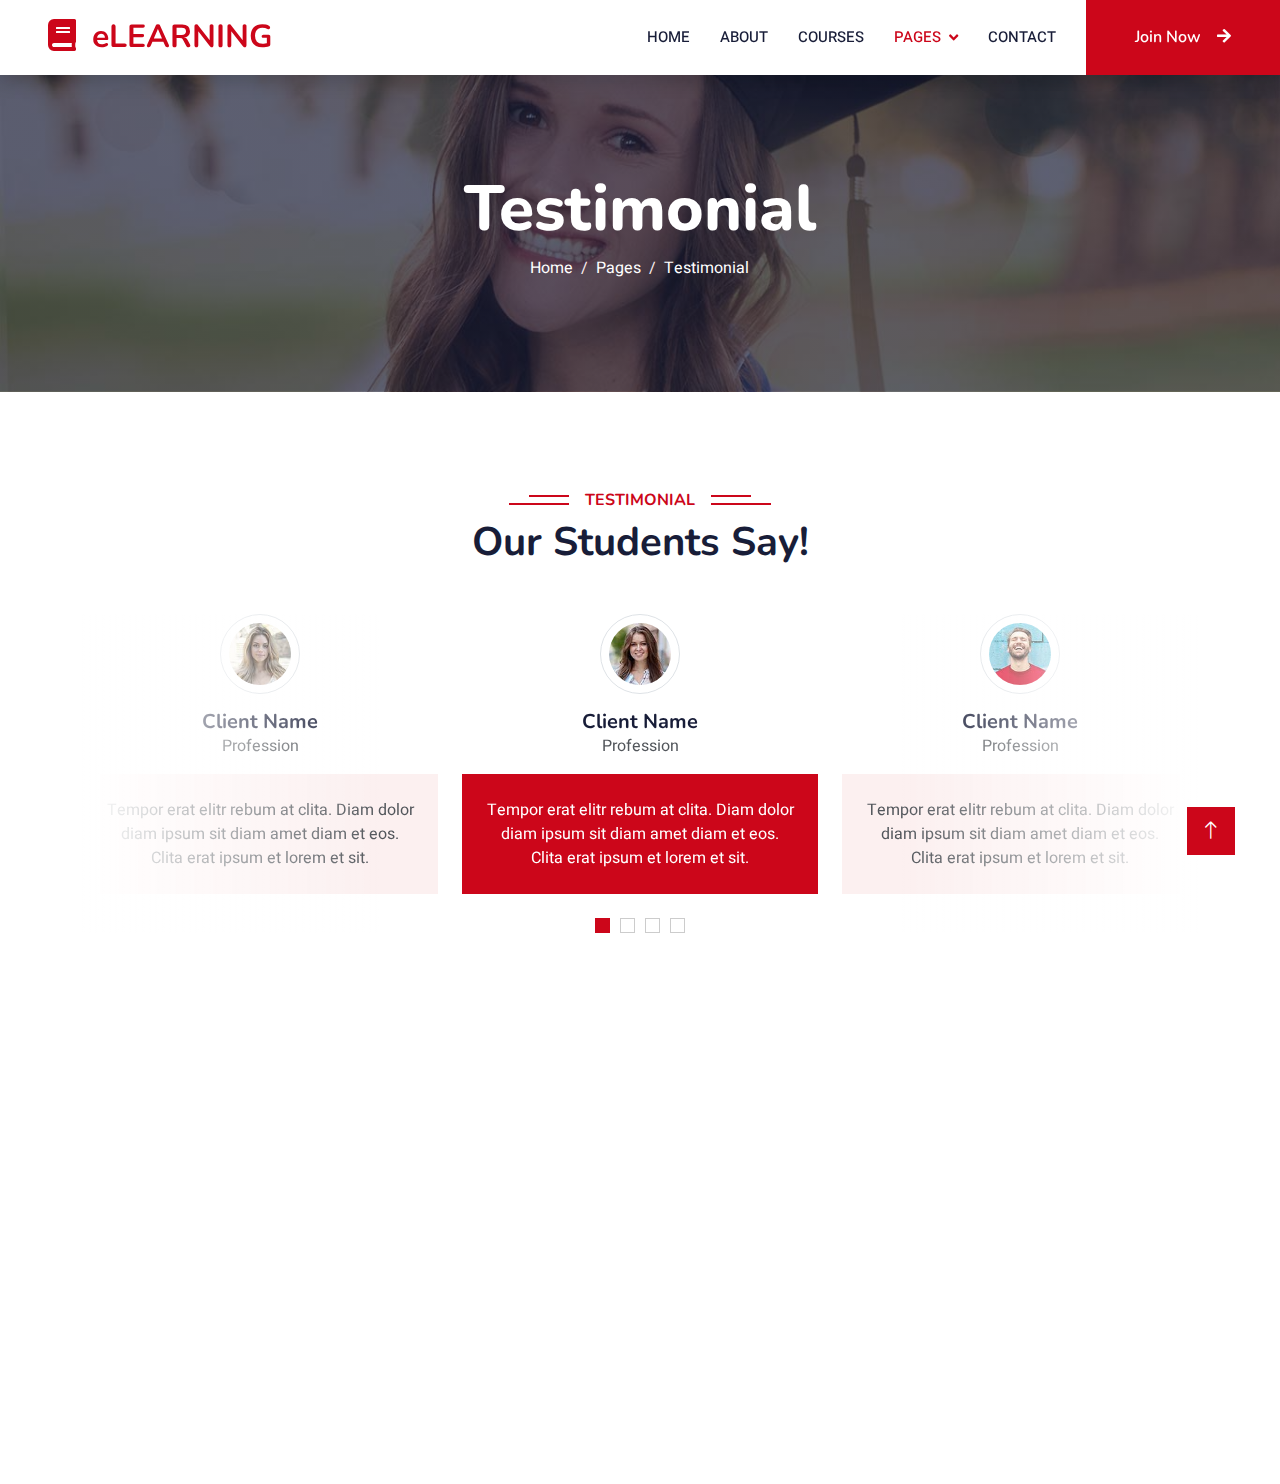
<file: testimonial.html>
<!DOCTYPE html>
<html lang="en">

<head>
    <meta charset="utf-8">
    <title>eLEARNING - eLearning HTML Template</title>
    <meta content="width=device-width, initial-scale=1.0" name="viewport">
    <meta content="" name="keywords">
    <meta content="" name="description">

    <!-- Favicon -->
    <link href="img/favicon.ico" rel="icon">

    <!-- Google Web Fonts -->
    <link rel="preconnect" href="https://fonts.googleapis.com">
    <link rel="preconnect" href="https://fonts.gstatic.com" crossorigin>
    <link href="https://fonts.googleapis.com/css2?family=Heebo:wght@400;500;600&family=Nunito:wght@600;700;800&display=swap" rel="stylesheet">

    <!-- Icon Font Stylesheet -->
    <link href="https://cdnjs.cloudflare.com/ajax/libs/font-awesome/5.10.0/css/all.min.css" rel="stylesheet">
    <link href="https://cdn.jsdelivr.net/npm/bootstrap-icons@1.4.1/font/bootstrap-icons.css" rel="stylesheet">

    <!-- Libraries Stylesheet -->
    <link href="lib/animate/animate.min.css" rel="stylesheet">
    <link href="lib/owlcarousel/assets/owl.carousel.min.css" rel="stylesheet">

    <!-- Customized Bootstrap Stylesheet -->
    <link href="css/bootstrap.min.css" rel="stylesheet">

    <!-- Template Stylesheet -->
    <link href="css/style.css" rel="stylesheet">
</head>

<body>
    <!-- Spinner Start -->
    <div id="spinner" class="show bg-white position-fixed translate-middle w-100 vh-100 top-50 start-50 d-flex align-items-center justify-content-center">
        <div class="spinner-border text-primary" style="width: 3rem; height: 3rem;" role="status">
            <span class="sr-only">Loading...</span>
        </div>
    </div>
    <!-- Spinner End -->


    <!-- Navbar Start -->
    <nav class="navbar navbar-expand-lg bg-white navbar-light shadow sticky-top p-0">
        <a href="index.html" class="navbar-brand d-flex align-items-center px-4 px-lg-5">
            <h2 class="m-0 text-primary"><i class="fa fa-book me-3"></i>eLEARNING</h2>
        </a>
        <button type="button" class="navbar-toggler me-4" data-bs-toggle="collapse" data-bs-target="#navbarCollapse">
            <span class="navbar-toggler-icon"></span>
        </button>
        <div class="collapse navbar-collapse" id="navbarCollapse">
            <div class="navbar-nav ms-auto p-4 p-lg-0">
                <a href="index.html" class="nav-item nav-link">Home</a>
                <a href="about.html" class="nav-item nav-link">About</a>
                <a href="courses.html" class="nav-item nav-link">Courses</a>
                <div class="nav-item dropdown">
                    <a href="#" class="nav-link dropdown-toggle active" data-bs-toggle="dropdown">Pages</a>
                    <div class="dropdown-menu fade-down m-0">
                        <a href="team.html" class="dropdown-item">Our Team</a>
                        <a href="testimonial.html" class="dropdown-item active">Testimonial</a>
                        <a href="404.html" class="dropdown-item">404 Page</a>
                    </div>
                </div>
                <a href="contact.html" class="nav-item nav-link">Contact</a>
            </div>
            <a href="" class="btn btn-primary py-4 px-lg-5 d-none d-lg-block">Join Now<i class="fa fa-arrow-right ms-3"></i></a>
        </div>
    </nav>
    <!-- Navbar End -->


    <!-- Header Start -->
    <div class="container-fluid bg-primary py-5 mb-5 page-header">
        <div class="container py-5">
            <div class="row justify-content-center">
                <div class="col-lg-10 text-center">
                    <h1 class="display-3 text-white animated slideInDown">Testimonial</h1>
                    <nav aria-label="breadcrumb">
                        <ol class="breadcrumb justify-content-center">
                            <li class="breadcrumb-item"><a class="text-white" href="#">Home</a></li>
                            <li class="breadcrumb-item"><a class="text-white" href="#">Pages</a></li>
                            <li class="breadcrumb-item text-white active" aria-current="page">Testimonial</li>
                        </ol>
                    </nav>
                </div>
            </div>
        </div>
    </div>
    <!-- Header End -->


    <!-- Testimonial Start -->
    <div class="container-xxl py-5 wow fadeInUp" data-wow-delay="0.1s">
        <div class="container">
            <div class="text-center">
                <h6 class="section-title bg-white text-center text-primary px-3">Testimonial</h6>
                <h1 class="mb-5">Our Students Say!</h1>
            </div>
            <div class="owl-carousel testimonial-carousel position-relative">
                <div class="testimonial-item text-center">
                    <img class="border rounded-circle p-2 mx-auto mb-3" src="img/testimonial-1.jpg" style="width: 80px; height: 80px;">
                    <h5 class="mb-0">Client Name</h5>
                    <p>Profession</p>
                    <div class="testimonial-text bg-light text-center p-4">
                    <p class="mb-0">Tempor erat elitr rebum at clita. Diam dolor diam ipsum sit diam amet diam et eos. Clita erat ipsum et lorem et sit.</p>
                    </div>
                </div>
                <div class="testimonial-item text-center">
                    <img class="border rounded-circle p-2 mx-auto mb-3" src="img/testimonial-2.jpg" style="width: 80px; height: 80px;">
                    <h5 class="mb-0">Client Name</h5>
                    <p>Profession</p>
                    <div class="testimonial-text bg-light text-center p-4">
                    <p class="mb-0">Tempor erat elitr rebum at clita. Diam dolor diam ipsum sit diam amet diam et eos. Clita erat ipsum et lorem et sit.</p>
                    </div>
                </div>
                <div class="testimonial-item text-center">
                    <img class="border rounded-circle p-2 mx-auto mb-3" src="img/testimonial-3.jpg" style="width: 80px; height: 80px;">
                    <h5 class="mb-0">Client Name</h5>
                    <p>Profession</p>
                    <div class="testimonial-text bg-light text-center p-4">
                    <p class="mb-0">Tempor erat elitr rebum at clita. Diam dolor diam ipsum sit diam amet diam et eos. Clita erat ipsum et lorem et sit.</p>
                    </div>
                </div>
                <div class="testimonial-item text-center">
                    <img class="border rounded-circle p-2 mx-auto mb-3" src="img/testimonial-4.jpg" style="width: 80px; height: 80px;">
                    <h5 class="mb-0">Client Name</h5>
                    <p>Profession</p>
                    <div class="testimonial-text bg-light text-center p-4">
                    <p class="mb-0">Tempor erat elitr rebum at clita. Diam dolor diam ipsum sit diam amet diam et eos. Clita erat ipsum et lorem et sit.</p>
                    </div>
                </div>
            </div>
        </div>
    </div>
    <!-- Testimonial End -->
        

    <!-- Footer Start -->
    <div class="container-fluid bg-dark text-light footer pt-5 mt-5 wow fadeIn" data-wow-delay="0.1s">
        <div class="container py-5">
            <div class="row g-5">
                <div class="col-lg-3 col-md-6">
                    <h4 class="text-white mb-3">Quick Link</h4>
                    <a class="btn btn-link" href="">About Us</a>
                    <a class="btn btn-link" href="">Contact Us</a>
                    <a class="btn btn-link" href="">Privacy Policy</a>
                    <a class="btn btn-link" href="">Terms & Condition</a>
                    <a class="btn btn-link" href="">FAQs & Help</a>
                </div>
                <div class="col-lg-3 col-md-6">
                    <h4 class="text-white mb-3">Contact</h4>
                    <p class="mb-2"><i class="fa fa-map-marker-alt me-3"></i>123 Street, New York, USA</p>
                    <p class="mb-2"><i class="fa fa-phone-alt me-3"></i>+012 345 67890</p>
                    <p class="mb-2"><i class="fa fa-envelope me-3"></i>info@example.com</p>
                    <div class="d-flex pt-2">
                        <a class="btn btn-outline-light btn-social" href=""><i class="fab fa-twitter"></i></a>
                        <a class="btn btn-outline-light btn-social" href=""><i class="fab fa-facebook-f"></i></a>
                        <a class="btn btn-outline-light btn-social" href=""><i class="fab fa-youtube"></i></a>
                        <a class="btn btn-outline-light btn-social" href=""><i class="fab fa-linkedin-in"></i></a>
                    </div>
                </div>
                <div class="col-lg-3 col-md-6">
                    <h4 class="text-white mb-3">Gallery</h4>
                    <div class="row g-2 pt-2">
                        <div class="col-4">
                            <img class="img-fluid bg-light p-1" src="img/course-1.jpg" alt="">
                        </div>
                        <div class="col-4">
                            <img class="img-fluid bg-light p-1" src="img/course-2.jpg" alt="">
                        </div>
                        <div class="col-4">
                            <img class="img-fluid bg-light p-1" src="img/course-3.jpg" alt="">
                        </div>
                        <div class="col-4">
                            <img class="img-fluid bg-light p-1" src="img/course-2.jpg" alt="">
                        </div>
                        <div class="col-4">
                            <img class="img-fluid bg-light p-1" src="img/course-3.jpg" alt="">
                        </div>
                        <div class="col-4">
                            <img class="img-fluid bg-light p-1" src="img/course-1.jpg" alt="">
                        </div>
                    </div>
                </div>
                <div class="col-lg-3 col-md-6">
                    <h4 class="text-white mb-3">Newsletter</h4>
                    <p>Dolor amet sit justo amet elitr clita ipsum elitr est.</p>
                    <div class="position-relative mx-auto" style="max-width: 400px;">
                        <input class="form-control border-0 w-100 py-3 ps-4 pe-5" type="text" placeholder="Your email">
                        <button type="button" class="btn btn-primary py-2 position-absolute top-0 end-0 mt-2 me-2">SignUp</button>
                    </div>
                </div>
            </div>
        </div>
        <div class="container">
            <div class="copyright">
                <div class="row">
                    <div class="col-md-6 text-center text-md-start mb-3 mb-md-0">
                        &copy; <a class="border-bottom" href="#">Your Site Name</a>, All Right Reserved.

                        <!--/*** This template is free as long as you keep the footer author’s credit link/attribution link/backlink. If you'd like to use the template without the footer author’s credit link/attribution link/backlink, you can purchase the Credit Removal License from "https://htmlcodex.com/credit-removal". Thank you for your support. ***/-->
                        Designed By <a class="border-bottom" href="https://htmlcodex.com">HTML Codex</a><br><br>
                        Distributed By <a class="border-bottom" href="https://themewagon.com">ThemeWagon</a>
                    </div>
                    <div class="col-md-6 text-center text-md-end">
                        <div class="footer-menu">
                            <a href="">Home</a>
                            <a href="">Cookies</a>
                            <a href="">Help</a>
                            <a href="">FQAs</a>
                        </div>
                    </div>
                </div>
            </div>
        </div>
    </div>
    <!-- Footer End -->


    <!-- Back to Top -->
    <a href="#" class="btn btn-lg btn-primary btn-lg-square back-to-top"><i class="bi bi-arrow-up"></i></a>


    <!-- JavaScript Libraries -->
    <script src="https://code.jquery.com/jquery-3.4.1.min.js"></script>
    <script src="https://cdn.jsdelivr.net/npm/bootstrap@5.0.0/dist/js/bootstrap.bundle.min.js"></script>
    <script src="lib/wow/wow.min.js"></script>
    <script src="lib/easing/easing.min.js"></script>
    <script src="lib/waypoints/waypoints.min.js"></script>
    <script src="lib/owlcarousel/owl.carousel.min.js"></script>

    <!-- Template Javascript -->
    <script src="js/main.js"></script>
</body>

</html>
</file>
<file: css/style.css>
/********** Template CSS **********/
:root {
    --primary: #cc061a;
    --light: #FCF0F0;
    --dark: #181d38;
}

.fw-medium {
    font-weight: 600 !important;
}

.fw-semi-bold {
    font-weight: 700 !important;
}

.back-to-top {
    position: fixed;
    display: none;
    right: 45px;
    bottom: 45px;
    z-index: 99;
}


/*** Spinner ***/
#spinner {
    opacity: 0;
    visibility: hidden;
    transition: opacity .5s ease-out, visibility 0s linear .5s;
    z-index: 99999;
}

#spinner.show {
    transition: opacity .5s ease-out, visibility 0s linear 0s;
    visibility: visible;
    opacity: 1;
}


/*** Button ***/
.btn {
    font-family: 'Nunito', sans-serif;
    font-weight: 600;
    transition: .5s;
}

.btn.btn-primary,
.btn.btn-secondary {
    color: #FFFFFF;
}

.btn-square {
    width: 38px;
    height: 38px;
}

.btn-sm-square {
    width: 32px;
    height: 32px;
}

.btn-lg-square {
    width: 48px;
    height: 48px;
}

.btn-square,
.btn-sm-square,
.btn-lg-square {
    padding: 0;
    display: flex;
    align-items: center;
    justify-content: center;
    font-weight: normal;
    border-radius: 0px;
}


/*** Navbar ***/
.navbar .dropdown-toggle::after {
    border: none;
    content: "\f107";
    font-family: "Font Awesome 5 Free";
    font-weight: 900;
    vertical-align: middle;
    margin-left: 8px;
}

.navbar-light .navbar-nav .nav-link {
    margin-right: 30px;
    padding: 25px 0;
    color: #FFFFFF;
    font-size: 15px;
    text-transform: uppercase;
    outline: none;
}

.navbar-light .navbar-nav .nav-link:hover,
.navbar-light .navbar-nav .nav-link.active {
    color: var(--primary);
}

@media (max-width: 991.98px) {
    .navbar-light .navbar-nav .nav-link  {
        margin-right: 0;
        padding: 10px 0;
    }

    .navbar-light .navbar-nav {
        border-top: 1px solid #EEEEEE;
    }
}

.navbar-light .navbar-brand,
.navbar-light a.btn {
    height: 75px;
}

.navbar-light .navbar-nav .nav-link {
    color: var(--dark);
    font-weight: 500;
}

.navbar-light.sticky-top {
    top: -100px;
    transition: .5s;
}

@media (min-width: 992px) {
    .navbar .nav-item .dropdown-menu {
        display: block;
        margin-top: 0;
        opacity: 0;
        visibility: hidden;
        transition: .5s;
    }

    .navbar .dropdown-menu.fade-down {
        top: 100%;
        transform: rotateX(-75deg);
        transform-origin: 0% 0%;
    }

    .navbar .nav-item:hover .dropdown-menu {
        top: 100%;
        transform: rotateX(0deg);
        visibility: visible;
        transition: .5s;
        opacity: 1;
    }
}


/*** Header carousel ***/
@media (max-width: 768px) {
    .header-carousel .owl-carousel-item {
        position: relative;
        min-height: 500px;
    }
    
    .header-carousel .owl-carousel-item img {
        position: absolute;
        width: 100%;
        height: 100%;
        object-fit: cover;
    }
}

.header-carousel .owl-nav {
    position: absolute;
    top: 50%;
    right: 8%;
    transform: translateY(-50%);
    display: flex;
    flex-direction: column;
}

.header-carousel .owl-nav .owl-prev,
.header-carousel .owl-nav .owl-next {
    margin: 7px 0;
    width: 45px;
    height: 45px;
    display: flex;
    align-items: center;
    justify-content: center;
    color: #FFFFFF;
    background: transparent;
    border: 1px solid #FFFFFF;
    font-size: 22px;
    transition: .5s;
}

.header-carousel .owl-nav .owl-prev:hover,
.header-carousel .owl-nav .owl-next:hover {
    background: var(--primary);
    border-color: var(--primary);
}

.page-header {
    background: linear-gradient(rgba(24, 29, 56, .7), rgba(24, 29, 56, .7)), url(../img/carousel-1.jpg);
    background-position: center center;
    background-repeat: no-repeat;
    background-size: cover;
}

.page-header-inner {
    background: rgba(15, 23, 43, .7);
}

.breadcrumb-item + .breadcrumb-item::before {
    color: var(--light);
}


/*** Section Title ***/
.section-title {
    position: relative;
    display: inline-block;
    text-transform: uppercase;
}

.section-title::before {
    position: absolute;
    content: "";
    width: calc(100% + 80px);
    height: 2px;
    top: 4px;
    left: -40px;
    background: var(--primary);
    z-index: -1;
}

.section-title::after {
    position: absolute;
    content: "";
    width: calc(100% + 120px);
    height: 2px;
    bottom: 5px;
    left: -60px;
    background: var(--primary);
    z-index: -1;
}

.section-title.text-start::before {
    width: calc(100% + 40px);
    left: 0;
}

.section-title.text-start::after {
    width: calc(100% + 60px);
    left: 0;
}


/*** Service ***/
.service-item {
    background: var(--light);
    transition: .5s;
}

.service-item:hover {
    margin-top: -10px;
    background: var(--primary);
}

.service-item * {
    transition: .5s;
}

.service-item:hover * {
    color: var(--light) !important;
}


/*** Categories & Courses ***/
.category img,
.course-item img {
    transition: .5s;
}

.category a:hover img,
.course-item:hover img {
    transform: scale(1.1);
}


/*** Team ***/
.team-item img {
    transition: .5s;
}

.team-item:hover img {
    transform: scale(1.1);
}


/*** Testimonial ***/
.testimonial-carousel::before {
    position: absolute;
    content: "";
    top: 0;
    left: 0;
    height: 100%;
    width: 0;
    background: linear-gradient(to right, rgba(255, 255, 255, 1) 0%, rgba(255, 255, 255, 0) 100%);
    z-index: 1;
}

.testimonial-carousel::after {
    position: absolute;
    content: "";
    top: 0;
    right: 0;
    height: 100%;
    width: 0;
    background: linear-gradient(to left, rgba(255, 255, 255, 1) 0%, rgba(255, 255, 255, 0) 100%);
    z-index: 1;
}

@media (min-width: 768px) {
    .testimonial-carousel::before,
    .testimonial-carousel::after {
        width: 200px;
    }
}

@media (min-width: 992px) {
    .testimonial-carousel::before,
    .testimonial-carousel::after {
        width: 300px;
    }
}

.testimonial-carousel .owl-item .testimonial-text,
.testimonial-carousel .owl-item.center .testimonial-text * {
    transition: .5s;
}

.testimonial-carousel .owl-item.center .testimonial-text {
    background: var(--primary) !important;
}

.testimonial-carousel .owl-item.center .testimonial-text * {
    color: #FFFFFF !important;
}

.testimonial-carousel .owl-dots {
    margin-top: 24px;
    display: flex;
    align-items: flex-end;
    justify-content: center;
}

.testimonial-carousel .owl-dot {
    position: relative;
    display: inline-block;
    margin: 0 5px;
    width: 15px;
    height: 15px;
    border: 1px solid #CCCCCC;
    transition: .5s;
}

.testimonial-carousel .owl-dot.active {
    background: var(--primary);
    border-color: var(--primary);
}


/*** Footer ***/
.footer .btn.btn-social {
    margin-right: 5px;
    width: 35px;
    height: 35px;
    display: flex;
    align-items: center;
    justify-content: center;
    color: var(--light);
    font-weight: normal;
    border: 1px solid #FFFFFF;
    border-radius: 35px;
    transition: .3s;
}

.footer .btn.btn-social:hover {
    color: var(--primary);
}

.footer .btn.btn-link {
    display: block;
    margin-bottom: 5px;
    padding: 0;
    text-align: left;
    color: #FFFFFF;
    font-size: 15px;
    font-weight: normal;
    text-transform: capitalize;
    transition: .3s;
}

.footer .btn.btn-link::before {
    position: relative;
    content: "\f105";
    font-family: "Font Awesome 5 Free";
    font-weight: 900;
    margin-right: 10px;
}

.footer .btn.btn-link:hover {
    letter-spacing: 1px;
    box-shadow: none;
}

.footer .copyright {
    padding: 25px 0;
    font-size: 15px;
    border-top: 1px solid rgba(256, 256, 256, .1);
}

.footer .copyright a {
    color: var(--light);
}

.footer .footer-menu a {
    margin-right: 15px;
    padding-right: 15px;
    border-right: 1px solid rgba(255, 255, 255, .1);
}

.footer .footer-menu a:last-child {
    margin-right: 0;
    padding-right: 0;
    border-right: none;
}
.bg-img{
  background: url("../img/nios-admission-tamilnadu.jpg");
  background-attachment: fixed;
  background-position: center center;
  background-repeat: no-repeat;
  background-size: cover;
  transition: background 0.3s, border 0.3s, border-radius 0.3s, box-shadow 0.3s;
background-color: #000000;
  /* opacity: 0.5; */
  transition: background 0.3s, border-radius 0.3s, opacity 0.3s;
  inset: 0;
  background-color: #000000;
 
  
}
.elementor-background-overlay {
  background-color: #000000;
  opacity: 0.5;
  transition: background 0.3s, border-radius 0.3s, opacity 0.3s;
}
</file>
